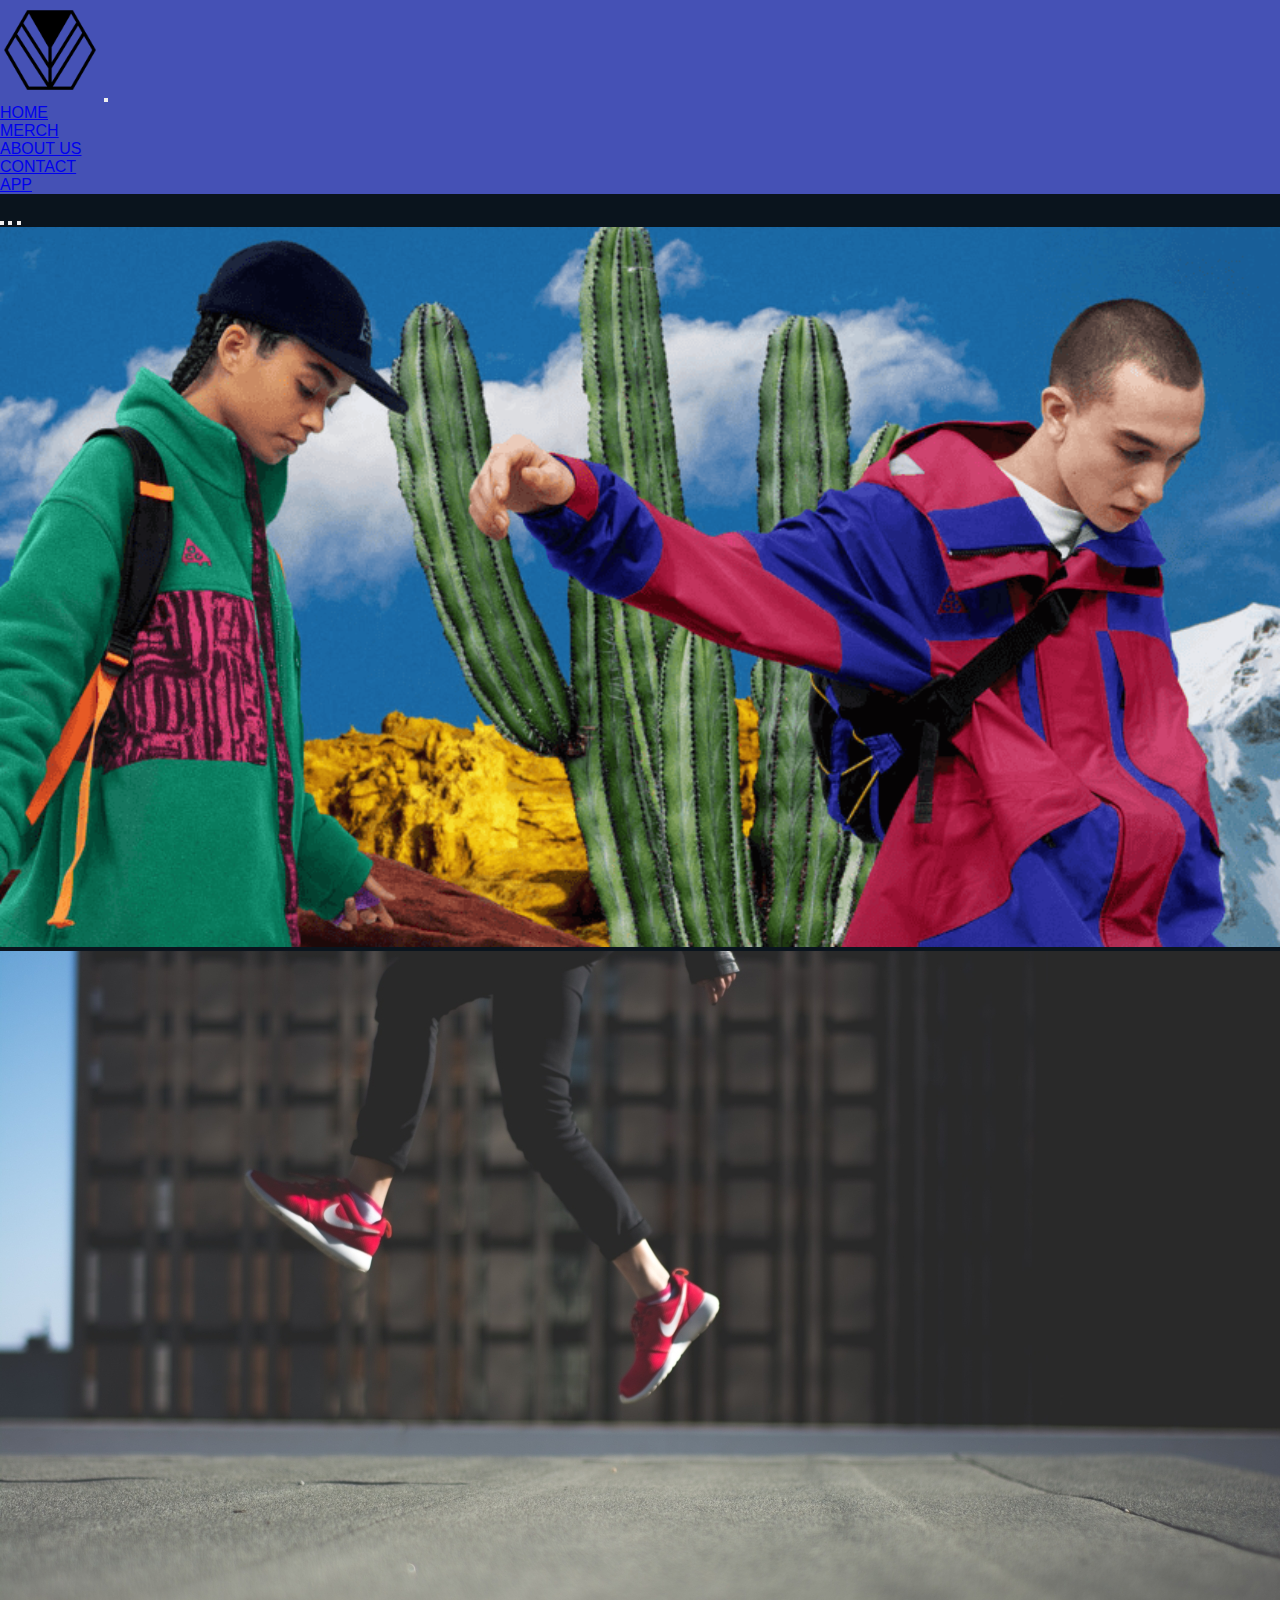
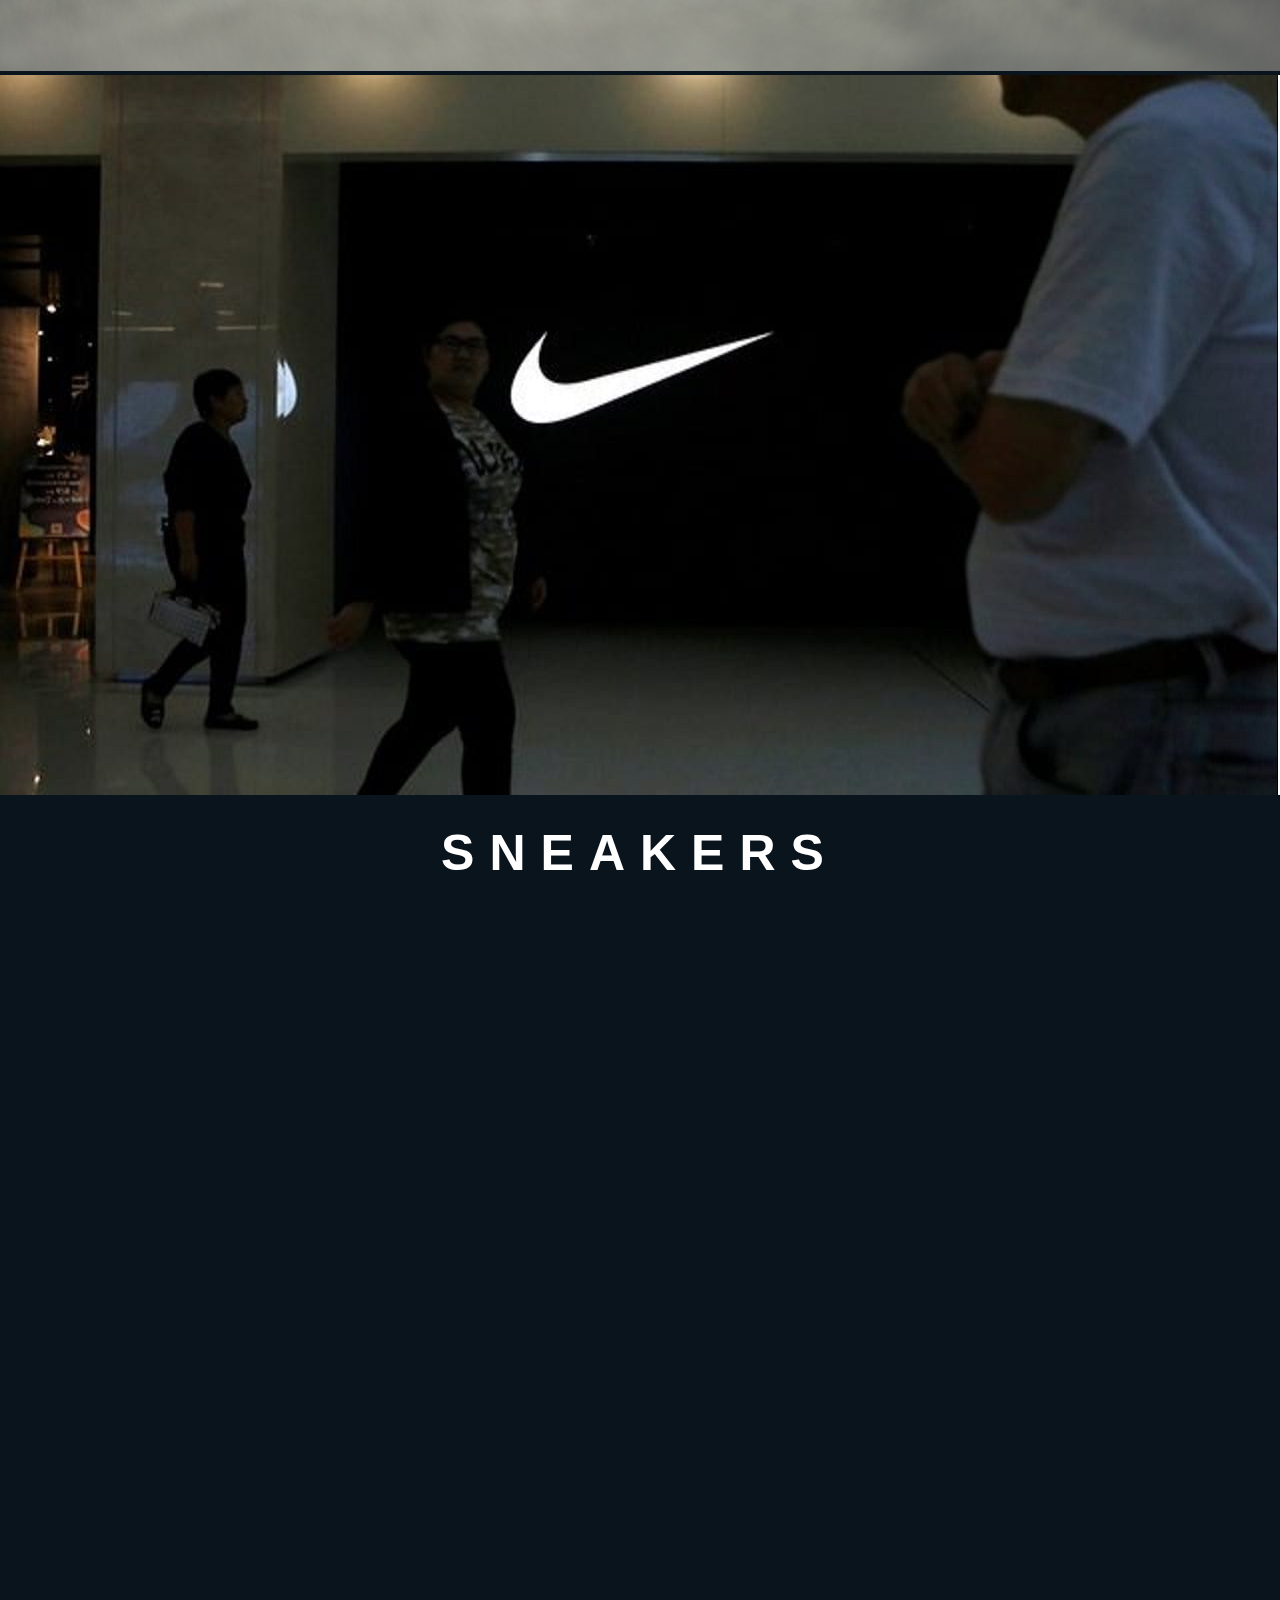
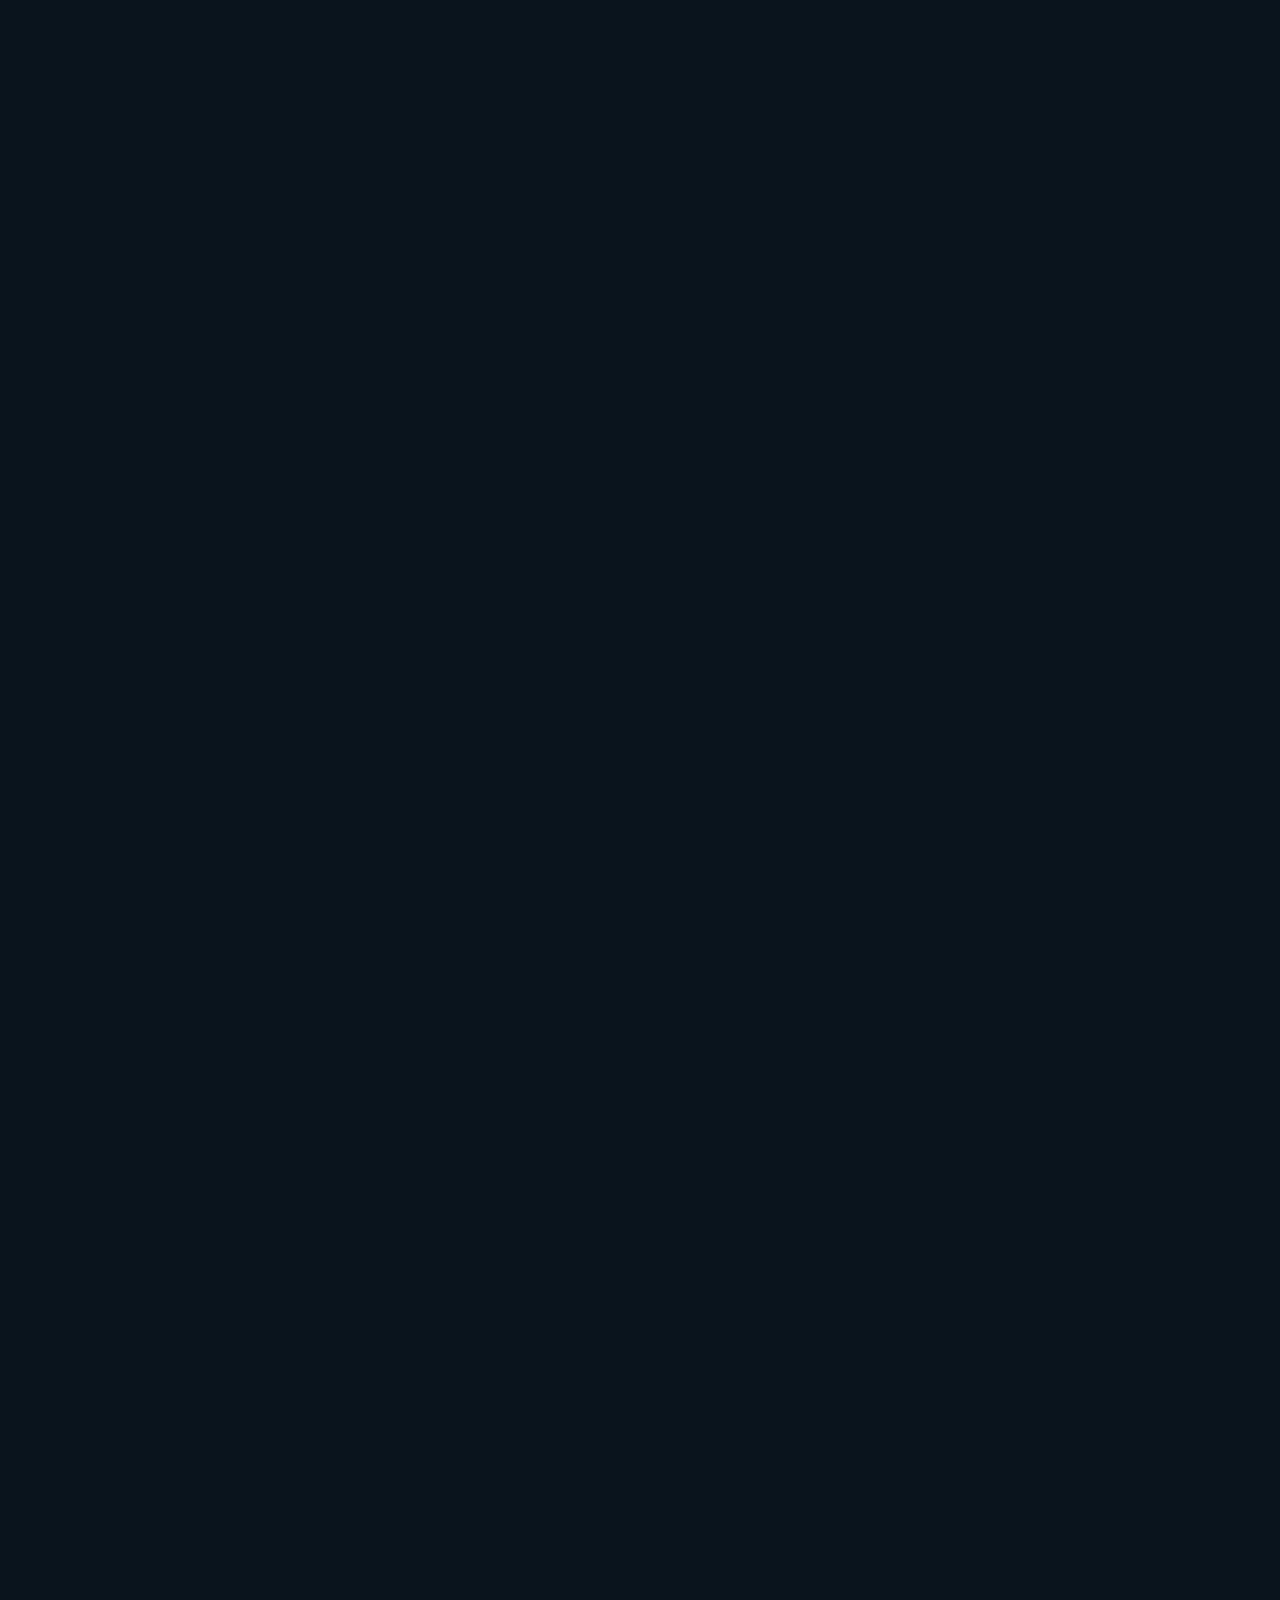
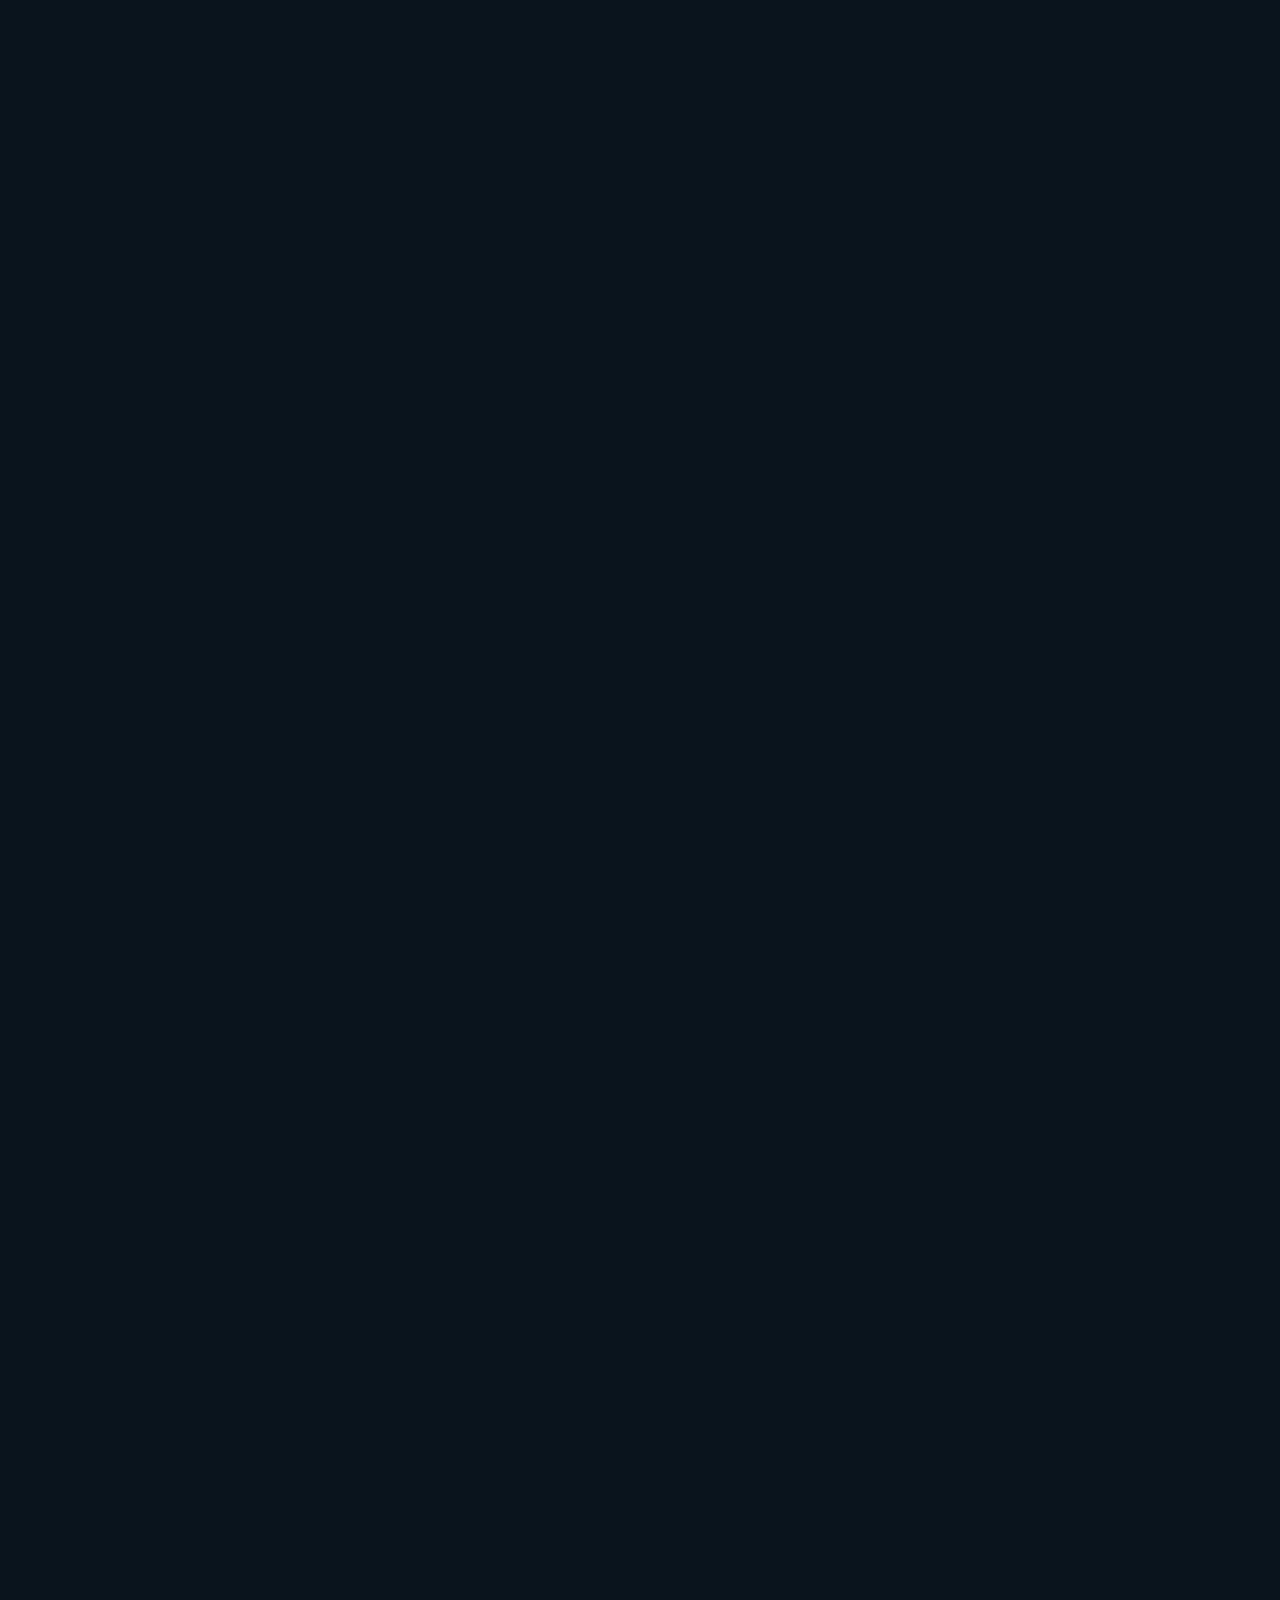
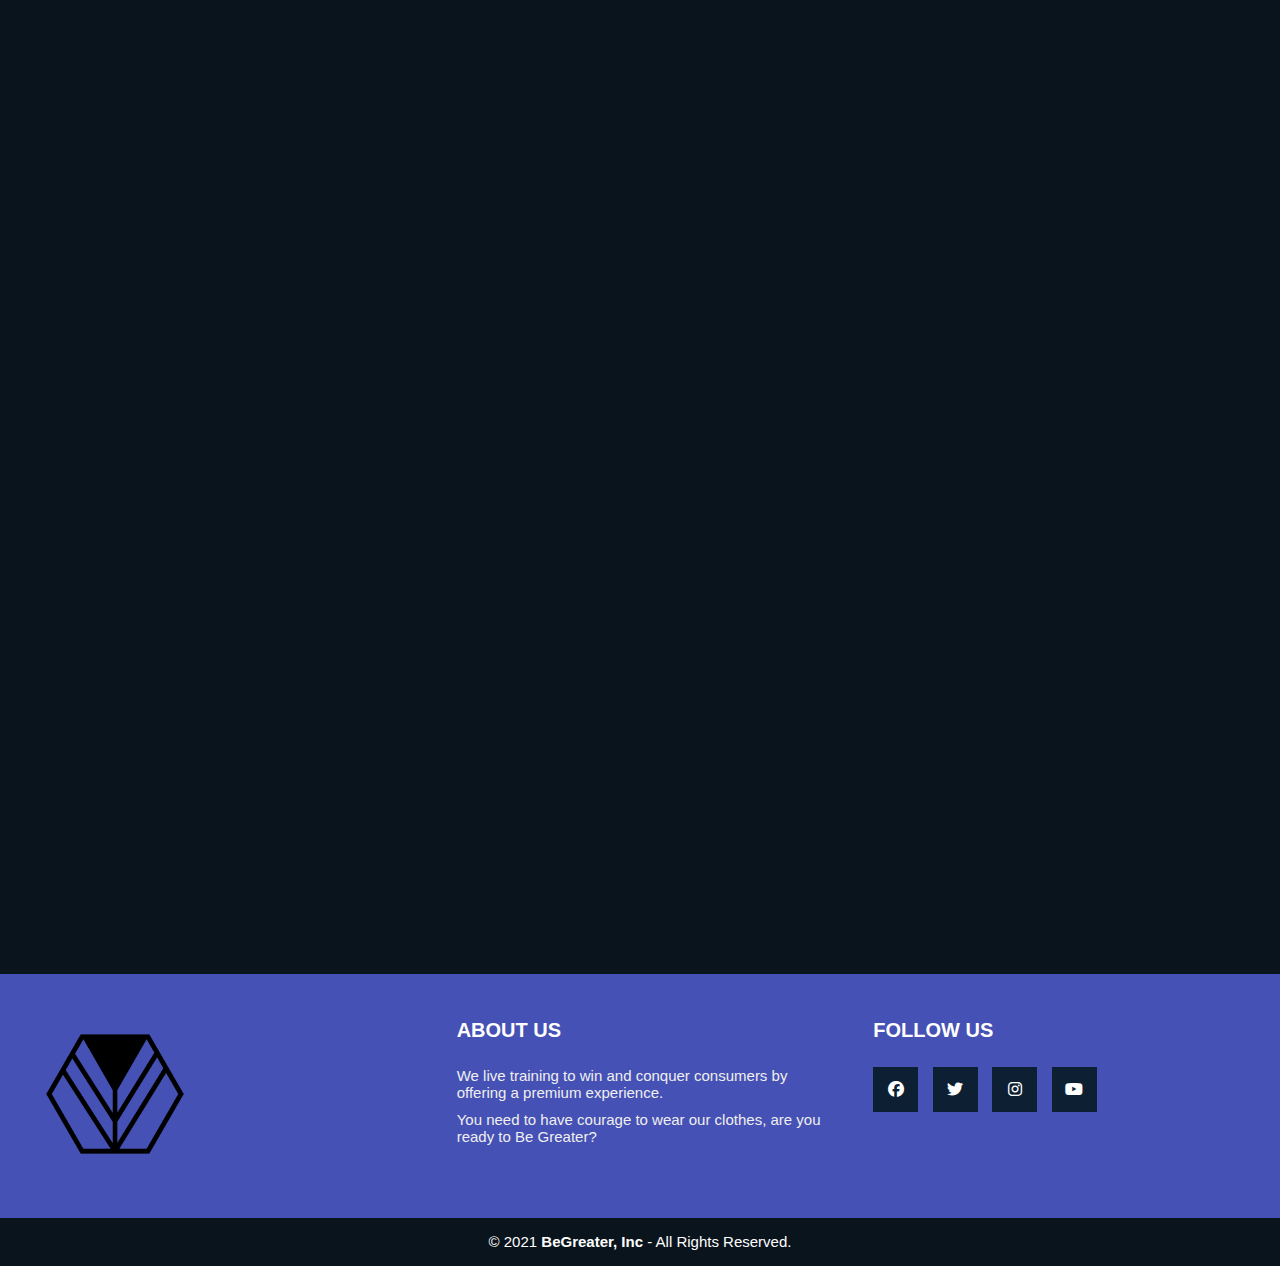
<file: index.html>
<!DOCTYPE html>
<html lang="en">

<head>
  <meta charset="UTF-8">
  <meta http-equiv="X-UA-Compatible" content="IE=edge">
  <meta name="viewport" content="width=device-width, initial-scale=1.0">
  <title>Be Greater | SNEAKERS SALE!</title>
  <link rel="stylesheet" href="./assets/css/style.css">
  <link rel="stylesheet" href="https://cdnjs.cloudflare.com/ajax/libs/font-awesome/6.2.1/css/all.min.css">
  <link href="https://cdn.jsdelivr.net/npm/bootstrap@5.2.3/dist/css/bootstrap.min.css" rel="stylesheet"
    integrity="sha384-rbsA2VBKQhggwzxH7pPCaAqO46MgnOM80zW1RWuH61DGLwZJEdK2Kadq2F9CUG65" crossorigin="anonymous">
  <link href="https://unpkg.com/aos@2.3.1/dist/aos.css" rel="stylesheet">


</head>

<body class="bodyIndex">
  <nav class="navbar navbar-expand-lg navbar-dark " style="background: #4551b5;">
    <div class="container-fluid">
      <a class="navbar-brand" href="#"></a>
      <img src="./assets/img/BeGreater.png" alt="logo" width="autopx" height="100">
      <button class="navbar-toggler" type="button" data-bs-toggle="collapse" data-bs-target="#navbarSupportedContent"
        aria-controls="navbarSupportedContent" aria-expanded="false" aria-label="Toggle navigation">
        <span class="navbar-toggler-icon"></span>
      </button>
      <div class="collapse navbar-collapse me-5 justify-content-end" id="navbarSupportedContent">
        <ul class="navbar-nav">
          <li class="nav-item">
            <a class="nav-link active" aria-current="page" href="index.html">HOME</a>
          </li>
          <li class="nav-item">
            <a class="nav-link" href="./pages/merch.html">MERCH</a>
          </li>
          <li class="nav-item">
            <a class="nav-link" href="./pages/aboutus.html"> ABOUT US</a>
          </li>
          <li class="nav-item">
            <a class="nav-link" href="./pages/contact.html">CONTACT</a>
          </li>
          <li class="nav-item">
            <a class="nav-link" href="./pages/app.html">APP</a>
          </li>
        </ul>
      </div>
    </div>
  </nav>
  <header>
    <div class="separacion">
    </div>
    <section data-aos="fade-up" class="container aos-init aos-animate">

      <section id="carouselExampleCaptions" class="carousel slide " data-bs-ride="carousel">
        <section class="carousel-indicators">
          <button type="button" data-bs-target="#carouselExampleCaptions" data-bs-slide-to="0" class=""
            aria-label="Slide 1">
          </button>
          <button type="button" data-bs-target="#carouselExampleCaptions" data-bs-slide-to="1" aria-label="Slide 2"
            class="active" aria-current="true">
          </button>
          <button type="button" data-bs-target="#carouselExampleCaptions" data-bs-slide-to="2" aria-label="Slide 3"
            class="">
          </button>
        </section>
        <section class="carousel-inner">
          <section class="carousel-item">
            <img src="./assets/img/nike1.png" class="d-block w-100 " alt="img0">
            <section class="carousel-caption d-none d-md-block">

            </section>
          </section>
          <section class="carousel-item active">
            <img src="./assets/img/nike2.jpg" class="d-block w-100" alt="img1">
            <section class="carousel-caption d-none d-md-block">

            </section>
          </section>
          <section class="carousel-item">
            <img src="./assets/img/nike3.jpg" class="d-block w-100" alt="img2">
            <section class="carousel-caption d-none d-md-block">
            </section>
          </section>

        </section>
      </section>
    </section>

    </section>
  </header>



  <main>

    <h1 class="sneakers">SNEAKERS</h1>



    <div class="container mt-5 mb-5">
      <div class="row ">
        
        <div class="col d-flex justify-content-center">
          <div data-aos="fade-right" id="tarjetasindex" class="card text-center text-bg-dark mb-3" style="width: 25rem;">
            <img src="./assets/img/Nike Air More Uptempo '96.jpg" class="card-img-top" alt="...">
            <div class="card-body">
              <h5 class="card-title">Nike Air More Uptempo '96</h5>
              <p class="card-text">Some quick example text to build on the card title and make up the bulk of the card's
                content.</p>
              <a href="#" class="btn btn-outline-light">BUY NOW</a>
            </div>
          </div>
        </div>

        <div class="col d-flex justify-content-center">
          <div data-aos="flip-up" id="tarjetasindex" class="card text-center text-bg-dark mb-3" style="width: 25rem;">
            <img src="./assets/img/Nike Dunk Hi Retro.jpg" class="card-img-top " alt="...">
            <div class="card-body align-items-center">
              <h5 class="card-title">Nike Dunk Hi Retro</h5>
              <p class="card-text">Some quick example text to build on the card title and make up the bulk of the card's
                content.</p>
              <a href="#" class="btn btn-outline-light ">BUY NOW</a>
            </div>
          </div>
        </div>
        <div class="col d-flex justify-content-center">
          <div data-aos="fade-left" id="tarjetasindex" class="card text-center text-bg-dark mb-3" style="width: 25rem;">
            <img src="./assets/img/Nike Air Force 1 High 07 Lv8.jpg" class="card-img-top" alt="...">
            <div class="card-body">
              <h5 class="card-title">Nike Air Force 1 High 07 Lv8</h5>
              <p class="card-text">Some quick example text to build on the card title and make up the bulk of the card's
                content.</p>
              <a href="#" class="btn btn-outline-light">BUY NOW</a>
            </div>
          </div>
        </div>

        <div class="card text-bg-dark " data-aos="zoom-out">
          <img src="./assets/img/puma.png " class="card-img" alt="...">
          <div class="card-img-overlay">
            <h5 class="card-title fs-1 fw-bold text-center">WELCOME, PUMA</h5>
            <p class="card-text fs-3 text-center text-danger"> Puma joins us to work together. Now you can get Puma clothes in our websites.</p>
          </div>
        </div>


  </main>


  <!-- FOOTER -->

  <footer class="pie-pagina">
    <div class="grupo-1">
      <div class="box">
        <figure class="logo">
          <a href="./index.html">
            <img src="./assets/img/BeGreater.png" alt="BeGreater">
          </a>
        </figure>
      </div>
      <div class="box">
        <h2>ABOUT US</h2>
        <p>
          We live training to win and conquer consumers by offering a premium experience.</p>
        <p>
          You need to have courage to wear our clothes, are you ready to Be Greater?</p>
      </div>
      <div class="box">
        <h2>FOLLOW US</h2>
        <div class="red-social">
          <a href="#" class="fa-brands fa-facebook"></a>
          <a href="#" class="fa-brands fa-twitter"></a>
          <a href="#" class="fa-brands fa-instagram"></a>
          <a href="#" class="fa-brands fa-youtube"></a>
        </div>
      </div>
    </div>
    <div class="grupo-2">
      <small>&copy; 2021 <b>BeGreater, Inc</b> - All Rights Reserved.</small>
    </div>
  </footer>
  <script src="https://cdn.jsdelivr.net/npm/bootstrap@5.2.3/dist/js/bootstrap.bundle.min.js"
    integrity="sha384-kenU1KFdBIe4zVF0s0G1M5b4hcpxyD9F7jL+jjXkk+Q2h455rYXK/7HAuoJl+0I4"
    crossorigin="anonymous"></script>
    <script src="https://unpkg.com/aos@2.3.1/dist/aos.js"></script>
    <script>
      AOS.init();
    </script>
</body>

</html>
</file>
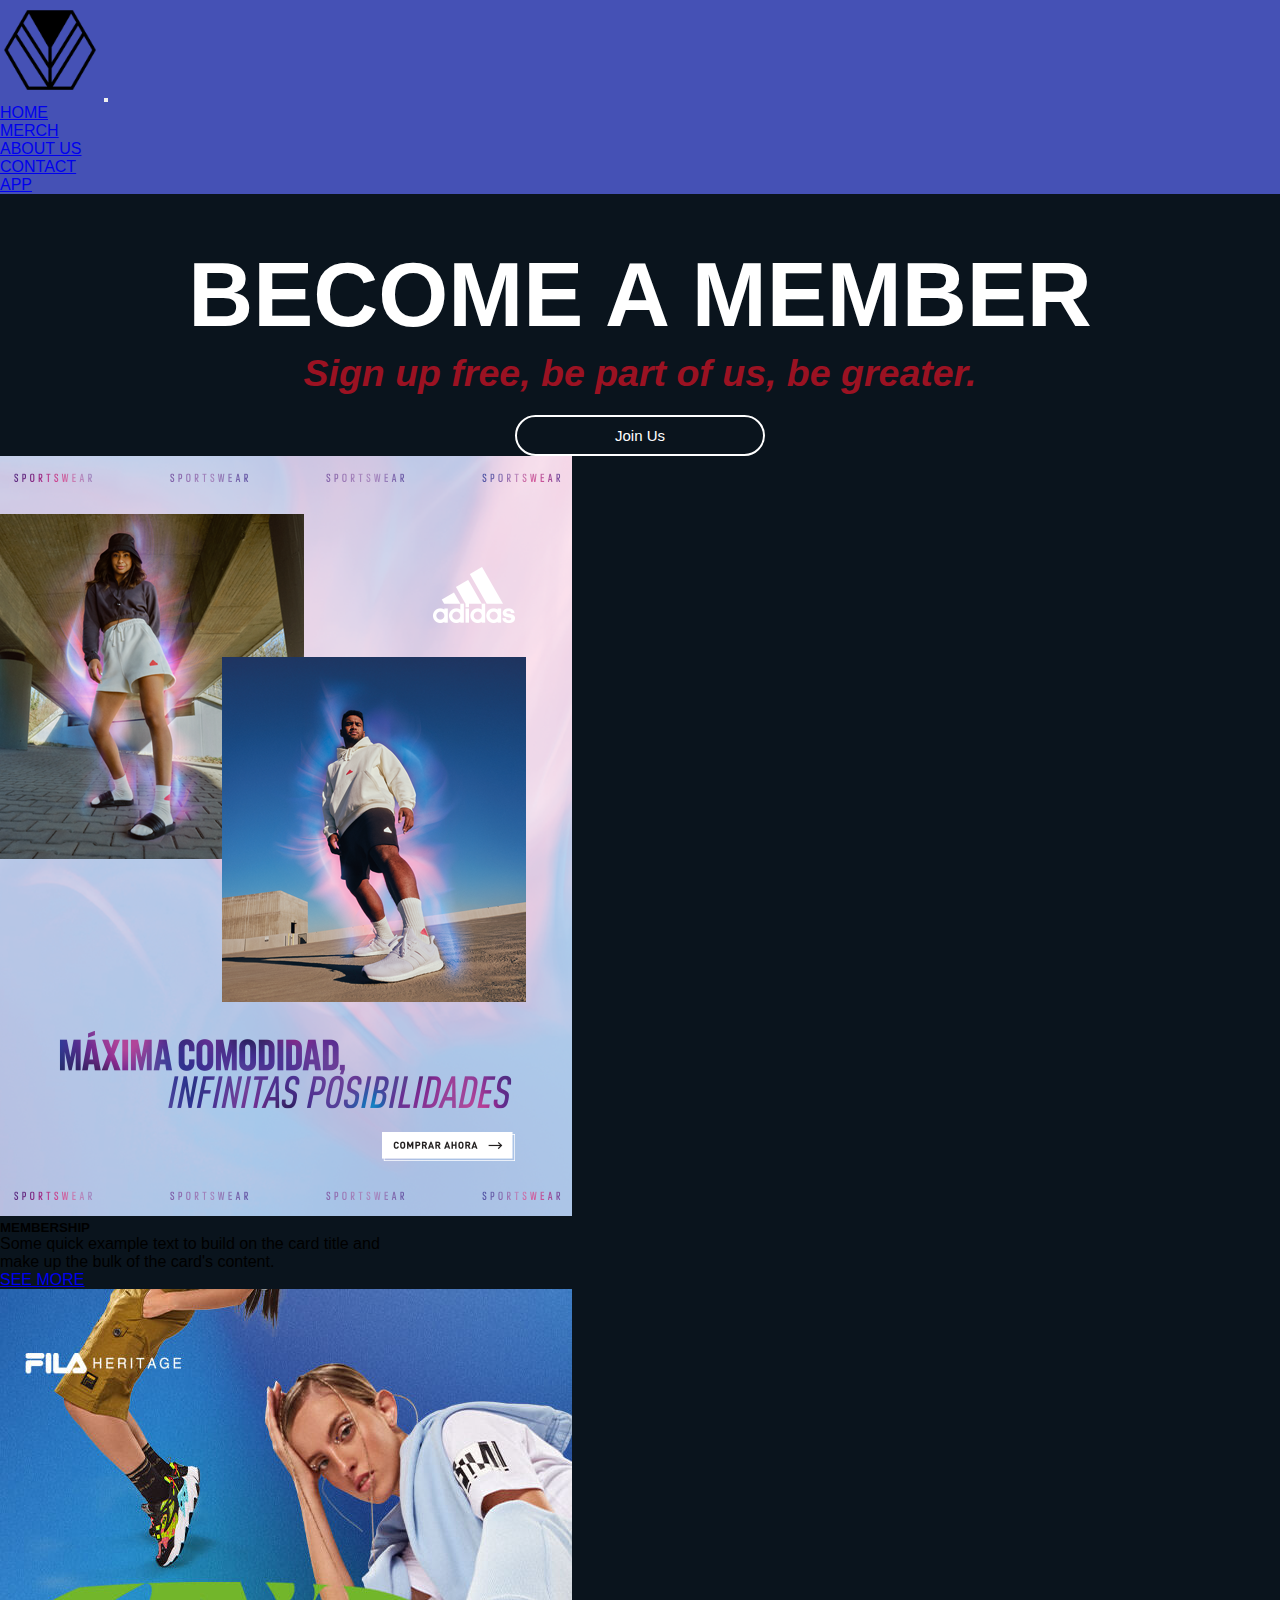
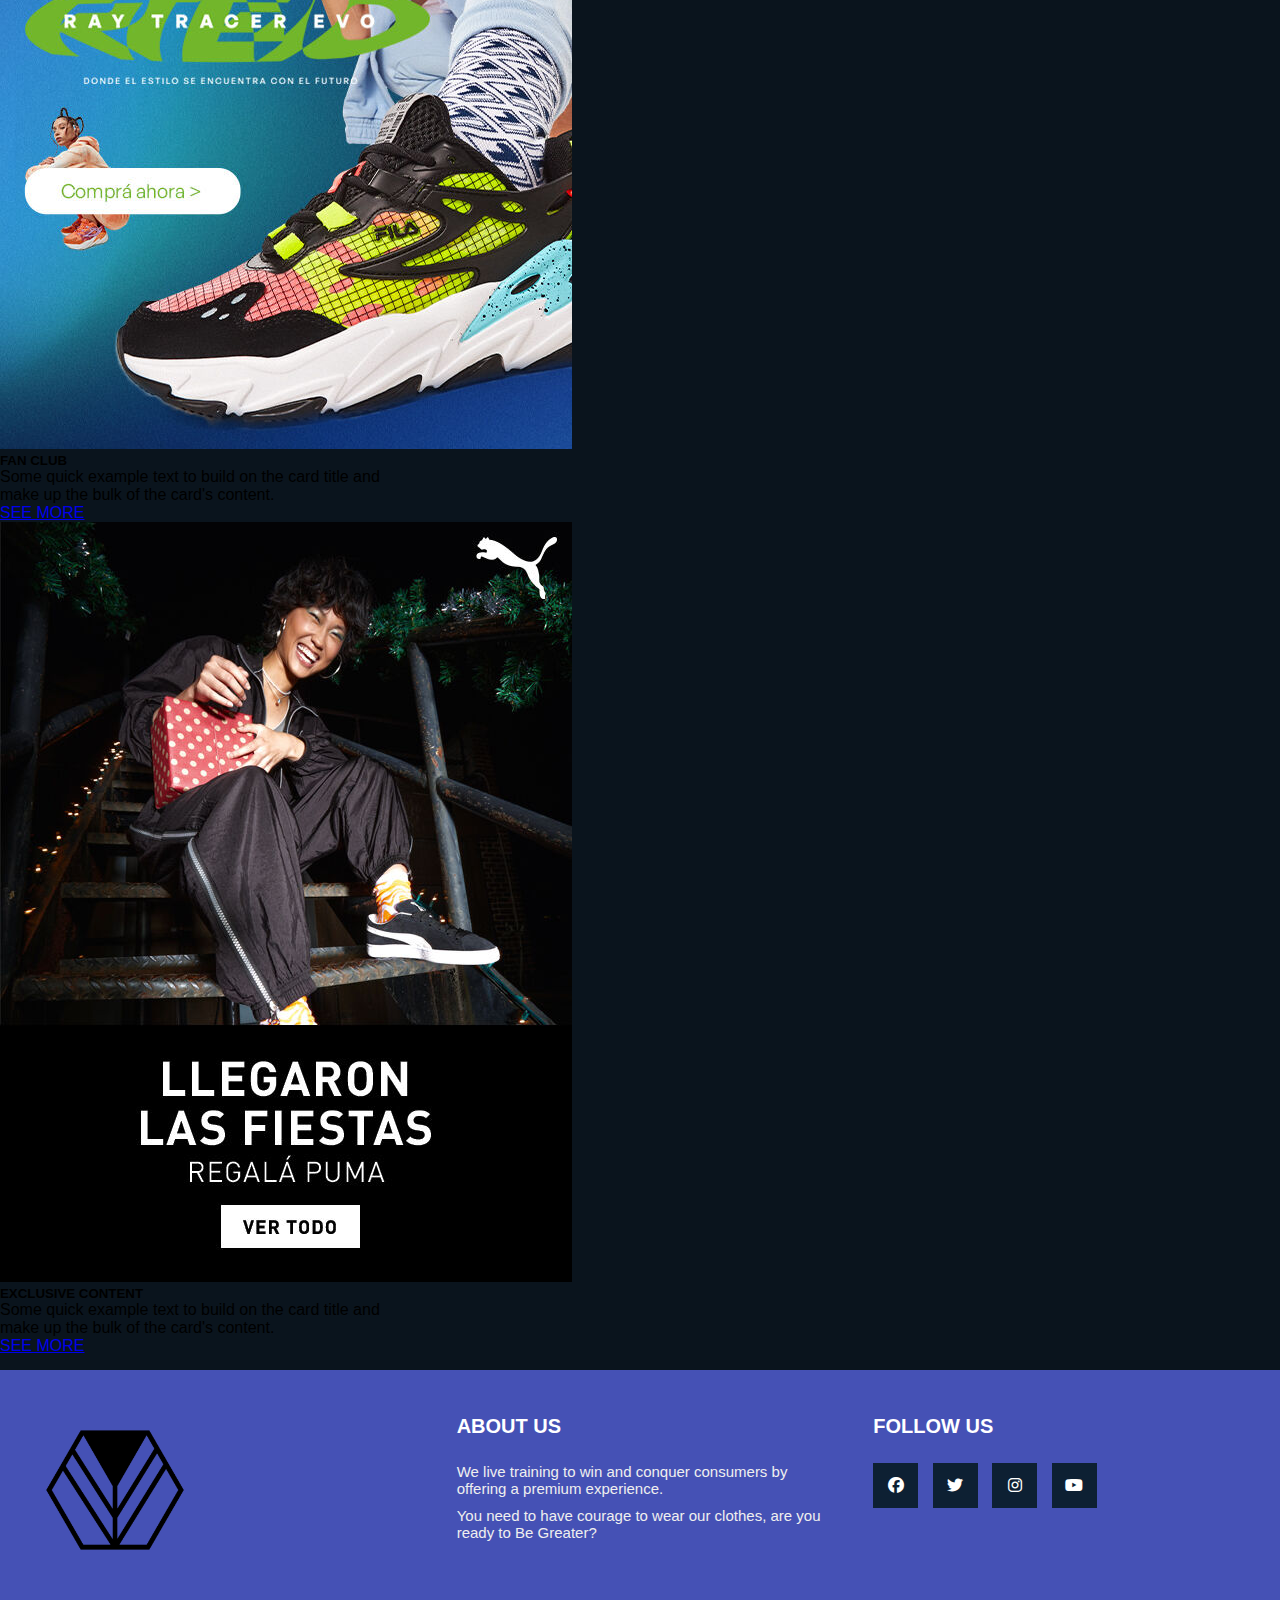
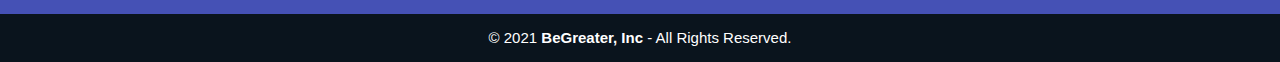
<file: pages/aboutus.html>
<!DOCTYPE html>
<html lang="en">

<head>
  <meta charset="UTF-8">
  <meta http-equiv="X-UA-Compatible" content="IE=edge">
  <meta name="viewport" content="width=device-width, initial-scale=1.0">
  <title>Be Greater | SNEAKERS SALE!</title>
  <link rel="stylesheet" href="../assets/css/style.css">
  <link rel="stylesheet" href="https://cdnjs.cloudflare.com/ajax/libs/font-awesome/6.2.1/css/all.min.css">
  <link href="https://cdn.jsdelivr.net/npm/bootstrap@5.2.3/dist/css/bootstrap.min.css" rel="stylesheet"
    integrity="sha384-rbsA2VBKQhggwzxH7pPCaAqO46MgnOM80zW1RWuH61DGLwZJEdK2Kadq2F9CUG65" crossorigin="anonymous">


</head>

<body class="bodyMerch">

  <!-- NAV -->

  <nav class="navbar navbar-expand-lg navbar-dark" style="background: #4551b5;">
    <div class="container-fluid">
      <a class="navbar-brand" href="#"></a>
      <img src="../assets/img/BeGreater.png" alt="logo" width="autopx" height="100">
      <button class="navbar-toggler" type="button" data-bs-toggle="collapse" data-bs-target="#navbarSupportedContent"
        aria-controls="navbarSupportedContent" aria-expanded="false" aria-label="Toggle navigation">
        <span class="navbar-toggler-icon"></span>
      </button>
      <div class="collapse navbar-collapse me-5 justify-content-end" id="navbarSupportedContent">
        <ul class="navbar-nav">
          <li class="nav-item">
            <a class="nav-link " aria-current="page" href="../index.html">HOME</a>
          </li>
          <li class="nav-item">
            <a class="nav-link" href="./merch.html">MERCH</a>
          </li>
          <li class="nav-item">
            <a class="nav-link active" href="./aboutus.html"> ABOUT US</a>
          </li>
          <li class="nav-item">
            <a class="nav-link" href="./contact.html">CONTACT</a>
          </li>
          <li class="nav-item">
            <a class="nav-link" href="./app.html">APP</a>
          </li>
        </ul>
      </div>
    </div>
  </nav>
  <header>

    <!-- TITULOS -->

    <div class="encabezadoAboutus">
      <h1 class="principal1">BECOME A MEMBER</h1>
      <h2 class="principal2">Sign up free, be part of us, be greater.</h2>
      <button class="principal3">Join Us </button>
    </div>
  </header>

  <main>

    <!-- TARJETAS -->

    <div class="container mt-5 mb-5">
      <div class="row ">
        <div class="col d-flex justify-content-center">
          <div data-aos="fade-right" id="tarjetasindex" class="card text-center text-bg-dark mb-3"
            style="width: 25rem;">
            <img src="../assets/img/adidassport.png" class="card-img-top" alt="...">
            <div class="card-body">
              <h5 class="card-title">MEMBERSHIP</h5>
              <p class="card-text">Some quick example text to build on the card title and make up the bulk of the card's
                content.</p>
              <a href="#" class="btn btn-outline-light">SEE MORE</a>
            </div>
          </div>
        </div>
        <div class="col d-flex justify-content-center">
          <div data-aos="flip-up" id="tarjetasindex" class="card text-center text-bg-dark mb-3" style="width: 25rem;">
            <img src="../assets/img/fila.jpg" class="card-img-top " alt="...">
            <div class="card-body align-items-center">
              <h5 class="card-title"> FAN CLUB</h5>
              <p class="card-text">Some quick example text to build on the card title and make up the bulk of the card's
                content.</p>
              <a href="#" class="btn btn-outline-light ">SEE MORE</a>
            </div>
          </div>
        </div>
        <div class="col d-flex justify-content-center">
          <div data-aos="fade-left" id="tarjetasindex" class="card text-center text-bg-dark mb-3" style="width: 25rem;">
            <img src="../assets/img/pumafiestas.jpg" class="card-img-top" alt="...">
            <div class="card-body">
              <h5 class="card-title">EXCLUSIVE CONTENT</h5>
              <p class="card-text">Some quick example text to build on the card title and make up the bulk of the card's
                content.</p>
              <a href="#" class="btn btn-outline-light">SEE MORE</a>
            </div>
          </div>
        </div>
  </main>
  <div class="separacion">
  </div>


<!-- FOOTER -->

  <footer class="pie-pagina">
    <div class="grupo-1">
      <div class="box">
        <figure class="logo">
          <a href="#">
            <img src="../assets/img/BeGreater.png" alt="BeGreater">
          </a>
        </figure>
      </div>
      <div class="box">
        <h2>ABOUT US</h2>
        <p>
          We live training to win and conquer consumers by offering a premium experience.</p>
        <p>
          You need to have courage to wear our clothes, are you ready to Be Greater?</p>
      </div>
      <div class="box">
        <h2>FOLLOW US</h2>
        <div class="red-social">
          <a href="#" class="fa-brands fa-facebook"></a>
          <a href="#" class="fa-brands fa-twitter"></a>
          <a href="#" class="fa-brands fa-instagram"></a>
          <a href="#" class="fa-brands fa-youtube"></a>
        </div>
      </div>
    </div>
    <div class="grupo-2">
      <small>&copy; 2021 <b>BeGreater, Inc</b> - All Rights Reserved.</small>
    </div>
  </footer>
</body>
<script src="https://cdn.jsdelivr.net/npm/bootstrap@5.2.3/dist/js/bootstrap.bundle.min.js"
  integrity="sha384-kenU1KFdBIe4zVF0s0G1M5b4hcpxyD9F7jL+jjXkk+Q2h455rYXK/7HAuoJl+0I4" crossorigin="anonymous"></script>

</html>
</file>
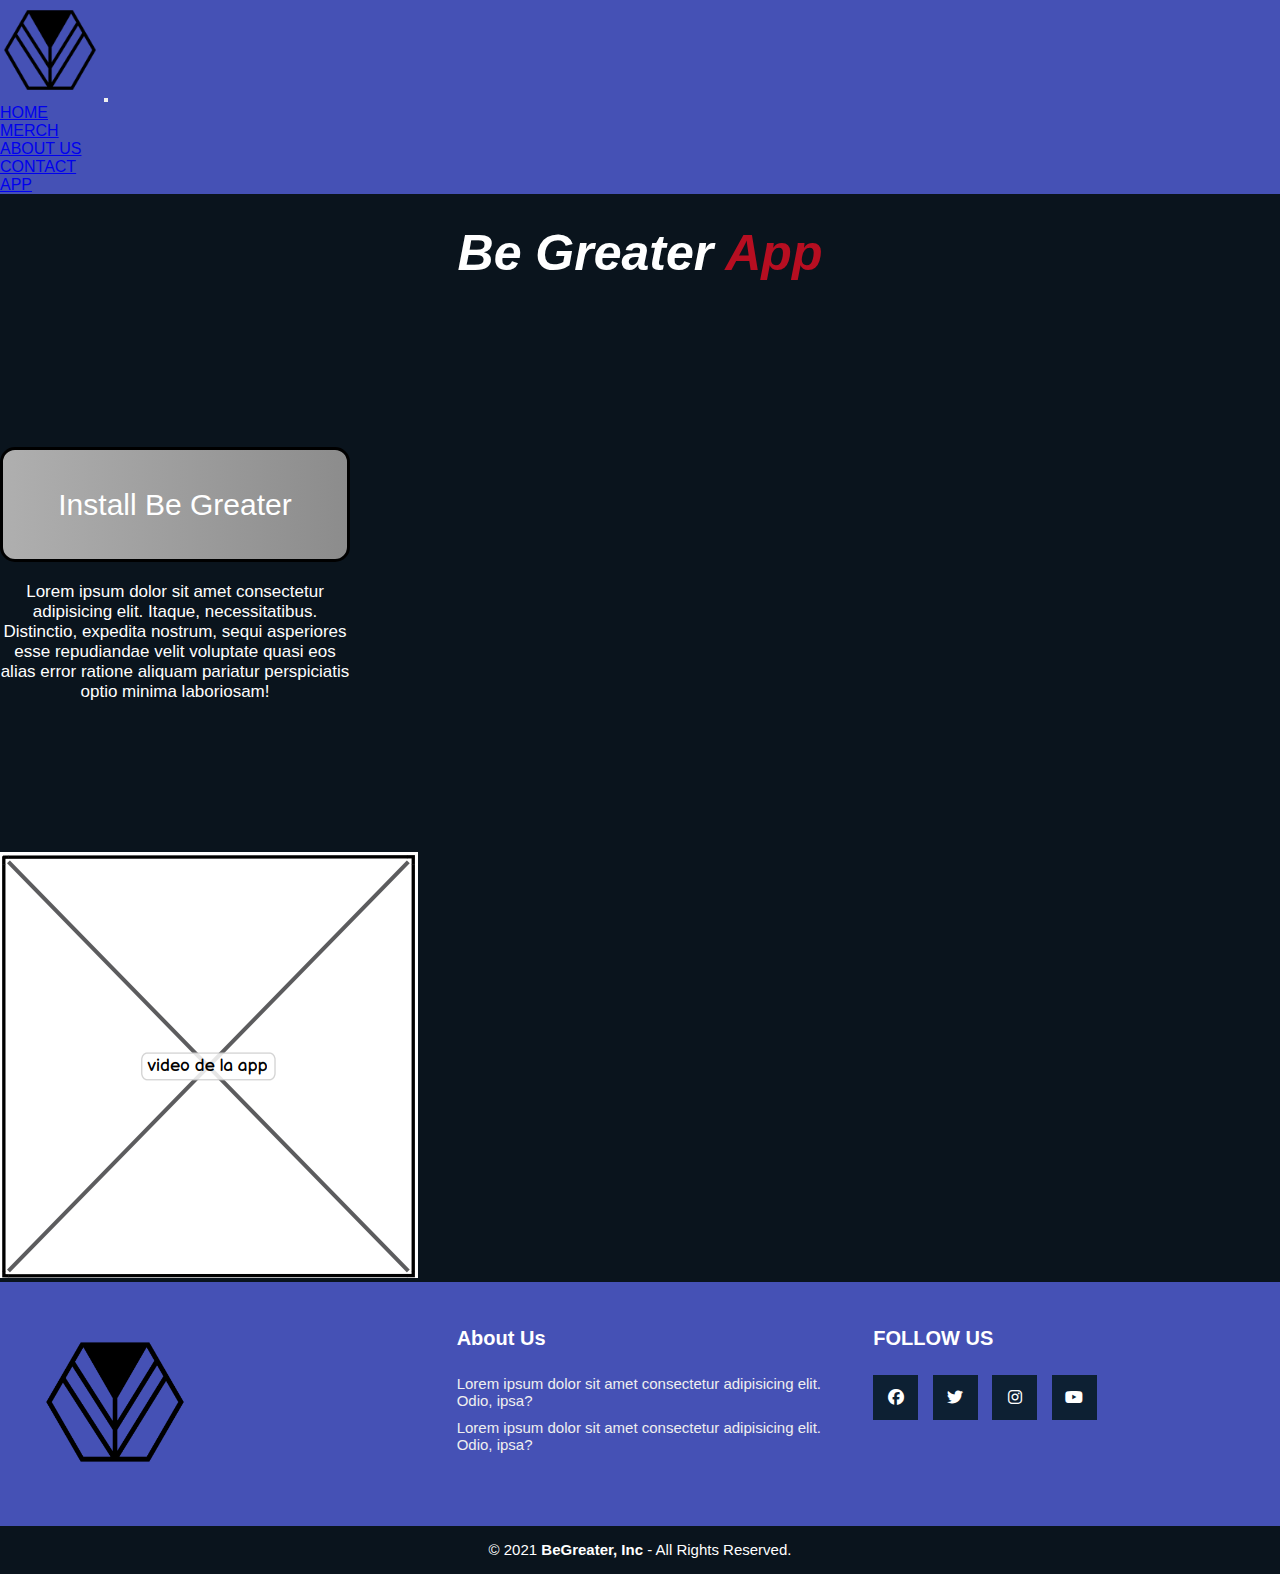
<file: pages/app.html>
<!DOCTYPE html>
<html lang="en">

<head>
    <meta charset="UTF-8">
    <meta http-equiv="X-UA-Compatible" content="IE=edge">
    <meta name="viewport" content="width=device-width, initial-scale=1.0">
    <title>Be Greater | SNEAKERS SALE!</title>
    <link rel="stylesheet" href="../assets/css/style.css">
    <link rel="stylesheet" href="https://cdnjs.cloudflare.com/ajax/libs/font-awesome/6.2.1/css/all.min.css">
    <link href="https://cdn.jsdelivr.net/npm/bootstrap@5.2.3/dist/css/bootstrap.min.css" rel="stylesheet"
        integrity="sha384-rbsA2VBKQhggwzxH7pPCaAqO46MgnOM80zW1RWuH61DGLwZJEdK2Kadq2F9CUG65" crossorigin="anonymous">


</head>

<body class="bodyApp">
    <nav class="navbar navbar-expand-lg navbar-dark" style="background: #4551b5;">
        <div class="container-fluid">
            <a class="navbar-brand" href="#"></a>
            <img src="../assets/img/BeGreater.png" alt="logo" width="autopx" height="100">
            <button class="navbar-toggler" type="button" data-bs-toggle="collapse"
                data-bs-target="#navbarSupportedContent" aria-controls="navbarSupportedContent" aria-expanded="false"
                aria-label="Toggle navigation">
                <span class="navbar-toggler-icon"></span>
            </button>
            <div class="collapse navbar-collapse" id="navbarSupportedContent">
                <ul class="navbar-nav me-auto mb-2 mb-lg-0">
                    <li class="nav-item">
                        <a class="nav-link active" aria-current="page" href="../index.html">HOME</a>
                    </li>
                    <li class="nav-item">
                        <a class="nav-link" href="./merch.html">MERCH</a>
                    </li>
                    <li class="nav-item">
                        <a class="nav-link" href="./aboutus.html"> ABOUT US</a>
                    </li>
                    <li class="nav-item">
                        <a class="nav-link" href="./contact.html">CONTACT</a>
                    </li>
                    <li class="nav-item">
                        <a class="nav-link" href="./app.html">APP</a>
                    </li>
                </ul>
            </div>
        </div>
    </nav>
    <header>
        <h1 class="tituloApp">Be Greater <span class="AppUs"> App</span></h1>
    </header>
    <main>
        <div class="mainApp">
            <div class="botonyparrafo">
                <input class="installbtn" type="button" value="Install Be Greater">
                <p class="parrafoInstall"> Lorem ipsum dolor sit amet consectetur adipisicing elit. Itaque,
                    necessitatibus. Distinctio, expedita nostrum, sequi asperiores esse repudiandae velit voluptate
                    quasi eos alias error ratione aliquam pariatur perspiciatis optio minima laboriosam!</p>
            </div>
            <img class="videoapp" src="/assets/img/videoapp.png" alt="">
        </div>

    </main>
    <aside>

    </aside>
    <footer class="pie-pagina">
        <div class="grupo-1">
            <div class="box">
                <figure class="logo">
                    <a href="#">
                        <img src="../assets/img/BeGreater.png" alt="BeGreater">
                    </a>
                </figure>
            </div>
            <div class="box">
                <h2>About Us</h2>
                <p>Lorem ipsum dolor sit amet consectetur adipisicing elit. Odio, ipsa?</p>
                <p>Lorem ipsum dolor sit amet consectetur adipisicing elit. Odio, ipsa?</p>
            </div>
            <div class="box">
                <h2>FOLLOW US</h2>
                <div class="red-social">
                    <a href="#" class="fa-brands fa-facebook"></a>
                    <a href="#" class="fa-brands fa-twitter"></a>
                    <a href="#" class="fa-brands fa-instagram"></a>
                    <a href="#" class="fa-brands fa-youtube"></a>
                </div>
            </div>
        </div>
        <div class="grupo-2">
            <small>&copy; 2021 <b>BeGreater, Inc</b> - All Rights Reserved.</small>
        </div>
    </footer>
    <script src="https://cdn.jsdelivr.net/npm/bootstrap@5.2.3/dist/js/bootstrap.bundle.min.js"
    integrity="sha384-kenU1KFdBIe4zVF0s0G1M5b4hcpxyD9F7jL+jjXkk+Q2h455rYXK/7HAuoJl+0I4"
    crossorigin="anonymous"></script>
</body>

</html>
</file>
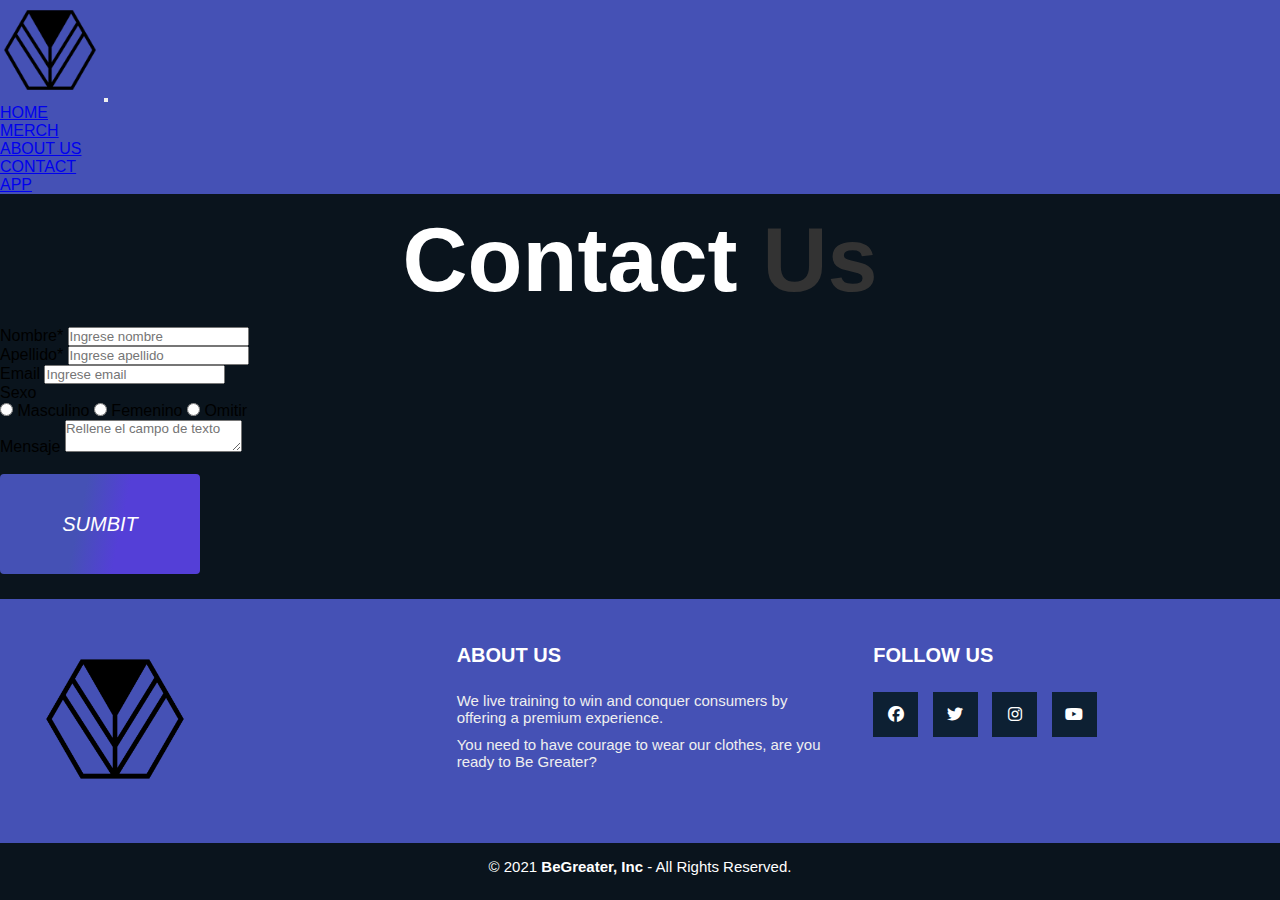
<file: pages/contact.html>
<!DOCTYPE html>
<html lang="en">

<head>
    <meta charset="UTF-8">
    <meta http-equiv="X-UA-Compatible" content="IE=edge">
    <meta name="viewport" content="width=device-width, initial-scale=1.0">
    <title>Be Greater | SNEAKERS SALE!</title>
    <link rel="stylesheet" href="../assets/css/style.css">
    <link rel="stylesheet" href="https://cdnjs.cloudflare.com/ajax/libs/font-awesome/6.2.1/css/all.min.css">
    <link href="https://cdn.jsdelivr.net/npm/bootstrap@5.2.3/dist/css/bootstrap.min.css" rel="stylesheet"
        integrity="sha384-rbsA2VBKQhggwzxH7pPCaAqO46MgnOM80zW1RWuH61DGLwZJEdK2Kadq2F9CUG65" crossorigin="anonymous">
    <link rel="icon" href="../assets/img/BeGreater.png">


</head>

<body class="bodyMerch">

    <!-- NAV -->

    <nav class="navbar navbar-expand-lg navbar-dark" style="background: #4551b5;">
        <div class="container-fluid">
            <a class="navbar-brand" href="#"></a>
            <img src="../assets/img/BeGreater.png" alt="logo" width="autopx" height="100">
            <button class="navbar-toggler" type="button" data-bs-toggle="collapse"
                data-bs-target="#navbarSupportedContent" aria-controls="navbarSupportedContent" aria-expanded="false"
                aria-label="Toggle navigation">
                <span class="navbar-toggler-icon"></span>
            </button>
            <div class="collapse navbar-collapse me-5 justify-content-end" id="navbarSupportedContent">
                <ul class="navbar-nav">
                    <li class="nav-item">
                        <a class="nav-link " aria-current="page" href="../index.html">HOME</a>
                    </li>
                    <li class="nav-item">
                        <a class="nav-link" href="./merch.html">MERCH</a>
                    </li>
                    <li class="nav-item">
                        <a class="nav-link" href="./aboutus.html"> ABOUT US</a>
                    </li>
                    <li class="nav-item">
                        <a class="nav-link active" href="./contact.html">CONTACT</a>
                    </li>
                    <li class="nav-item">
                        <a class="nav-link" href="./app.html">APP</a>
                    </li>
                </ul>
            </div>
        </div>
    </nav>

    <header class="headerContact">
        <h1 class="contactTitulo">Contact <span class="spanus"> Us</span></h1>

    </header>

    <main>
        <section class="d-flex justify-content-center">
            <div class="card col-sm-6 p-3 bg-transparent text-light">
                <div class="mb-2">
                    <form action="">
                        <div class="mb-2">
                            <label for="nombre">Nombre*</label>
                            <input type="text" class="form-control" name="nombre" id="nombre"
                                placeholder="Ingrese nombre" required>
                        </div>
                        <div class="mb-2">
                            <label for="apellido">Apellido*</label>
                            <input type="text" class="form-control" name="apellido" id="apellido"
                                placeholder="Ingrese apellido" req>
                        </div>
                        <div class="mb-2">
                            <label for="email">Email</label>
                            <input type="email" class="form-control" name="email" id="email"
                                placeholder="Ingrese email">
                        </div>
                        <div class="mb-2">
                            <div>
                            <label for="sexo">Sexo</label>
                        </div>
                            <input type="radio" name="sexo" id="sexo" value="masculino"> Masculino
                            <input type="radio" name="sexo" id="sexo" value="femenino"> Femenino
                            <input type="radio" name="sexo" id="sexo" value="omitir"> Omitir
                        </div>
                        <div class="mb-2">
                            <label for="mensaje"> Mensaje</label>
                            <textarea name="mensaje" id="mensaje" placeholder="Rellene el campo de texto" class="form-control"></textarea>
                        </div>
                        <div class="d-flex justify-content-center">
                            <button type="button" class="btnForm w-100">SUMBIT</button>
                        </div>
                    </form>
                </div>
            </div>
        </section>



        <div class="separacion"></div>

    </main>
    <footer class="pie-pagina">
        <div class="grupo-1">
            <div class="box">
                <figure class="logo">
                    <a href="#">
                        <img src="../assets/img/BeGreater.png" alt="BeGreater">
                    </a>
                </figure>
            </div>
            <div class="box">
                <h2>ABOUT US</h2>
                <p>
                    We live training to win and conquer consumers by offering a premium experience.</p>
                <p>
                    You need to have courage to wear our clothes, are you ready to Be Greater?</p>
            </div>
            <div class="box">
                <h2>FOLLOW US</h2>
                <div class="red-social">
                    <a href="#" class="fa-brands fa-facebook"></a>
                    <a href="#" class="fa-brands fa-twitter"></a>
                    <a href="#" class="fa-brands fa-instagram"></a>
                    <a href="#" class="fa-brands fa-youtube"></a>
                </div>
            </div>
        </div>
        <div class="grupo-2">
            <small>&copy; 2021 <b>BeGreater, Inc</b> - All Rights Reserved.</small>
        </div>
    </footer>
    <script src="https://cdn.jsdelivr.net/npm/bootstrap@5.2.3/dist/js/bootstrap.bundle.min.js"
        integrity="sha384-kenU1KFdBIe4zVF0s0G1M5b4hcpxyD9F7jL+jjXkk+Q2h455rYXK/7HAuoJl+0I4"
        crossorigin="anonymous"></script>
</body>

</html>
</file>
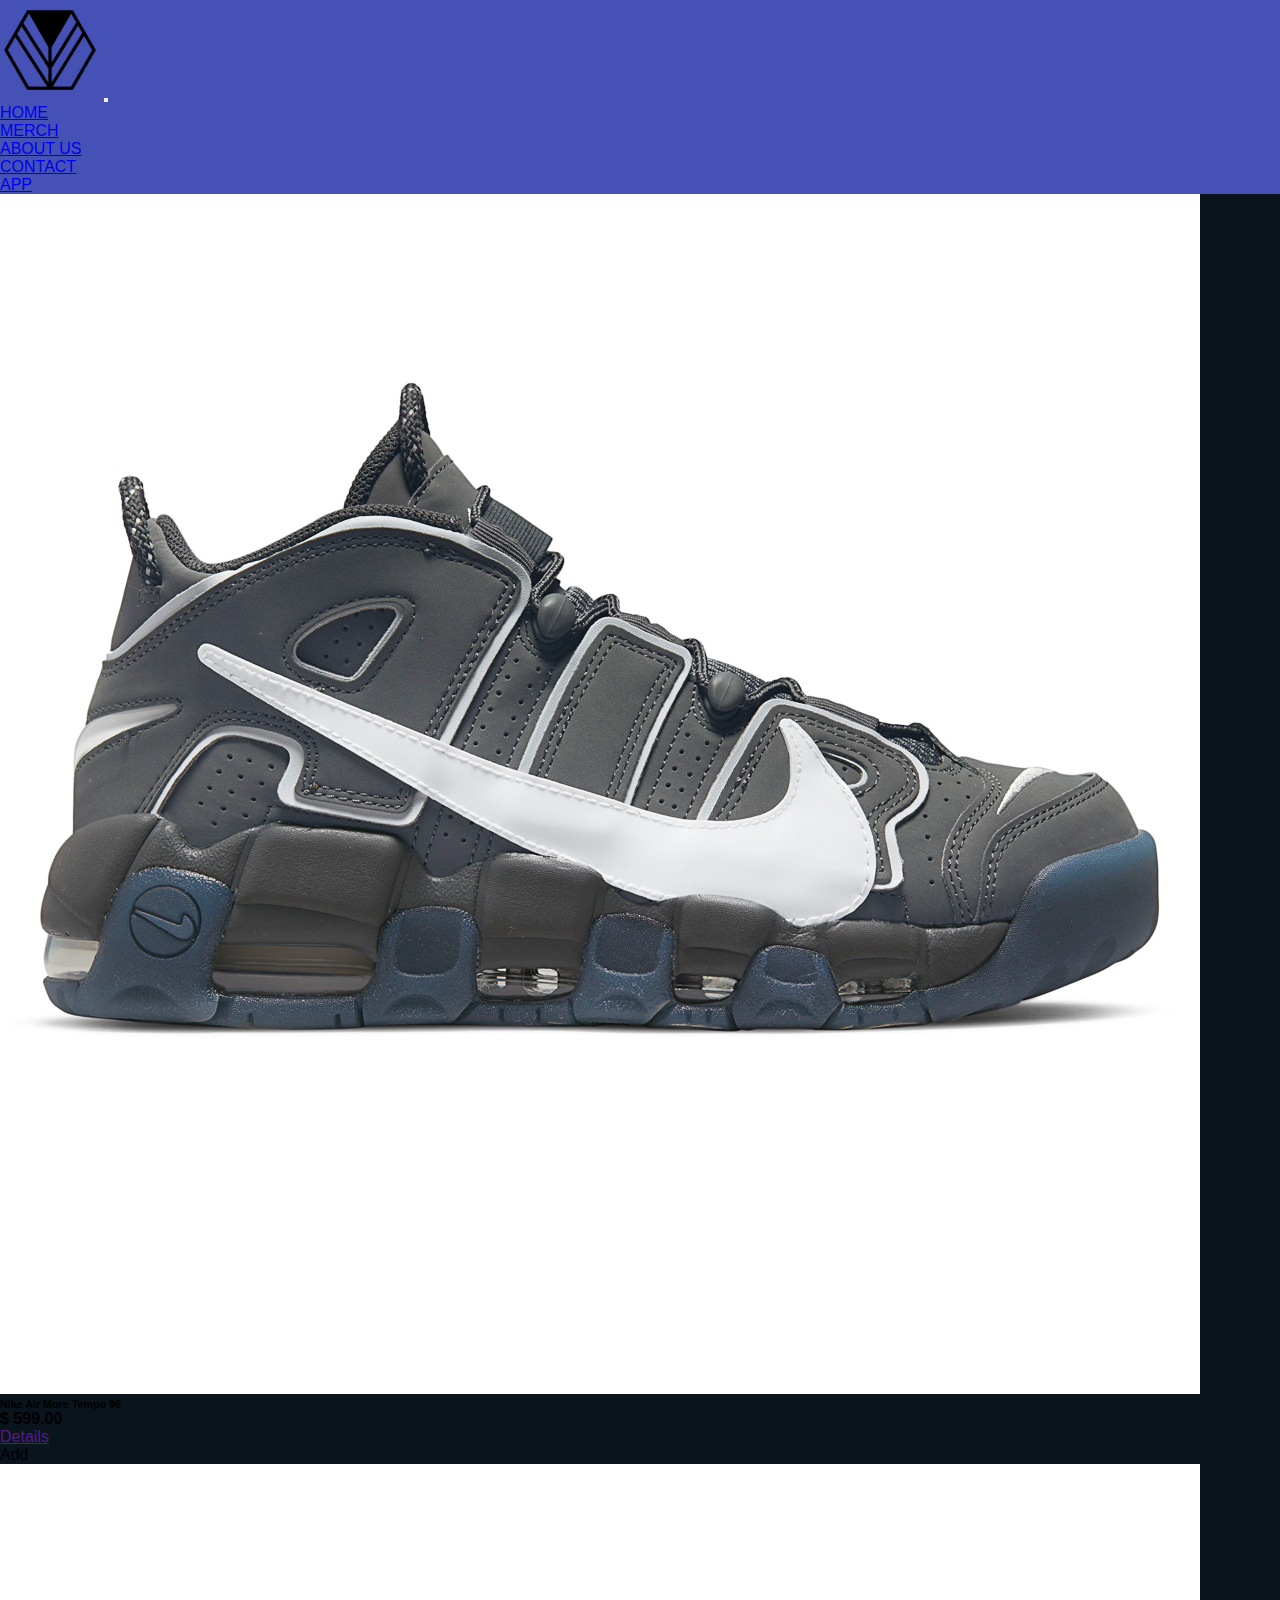
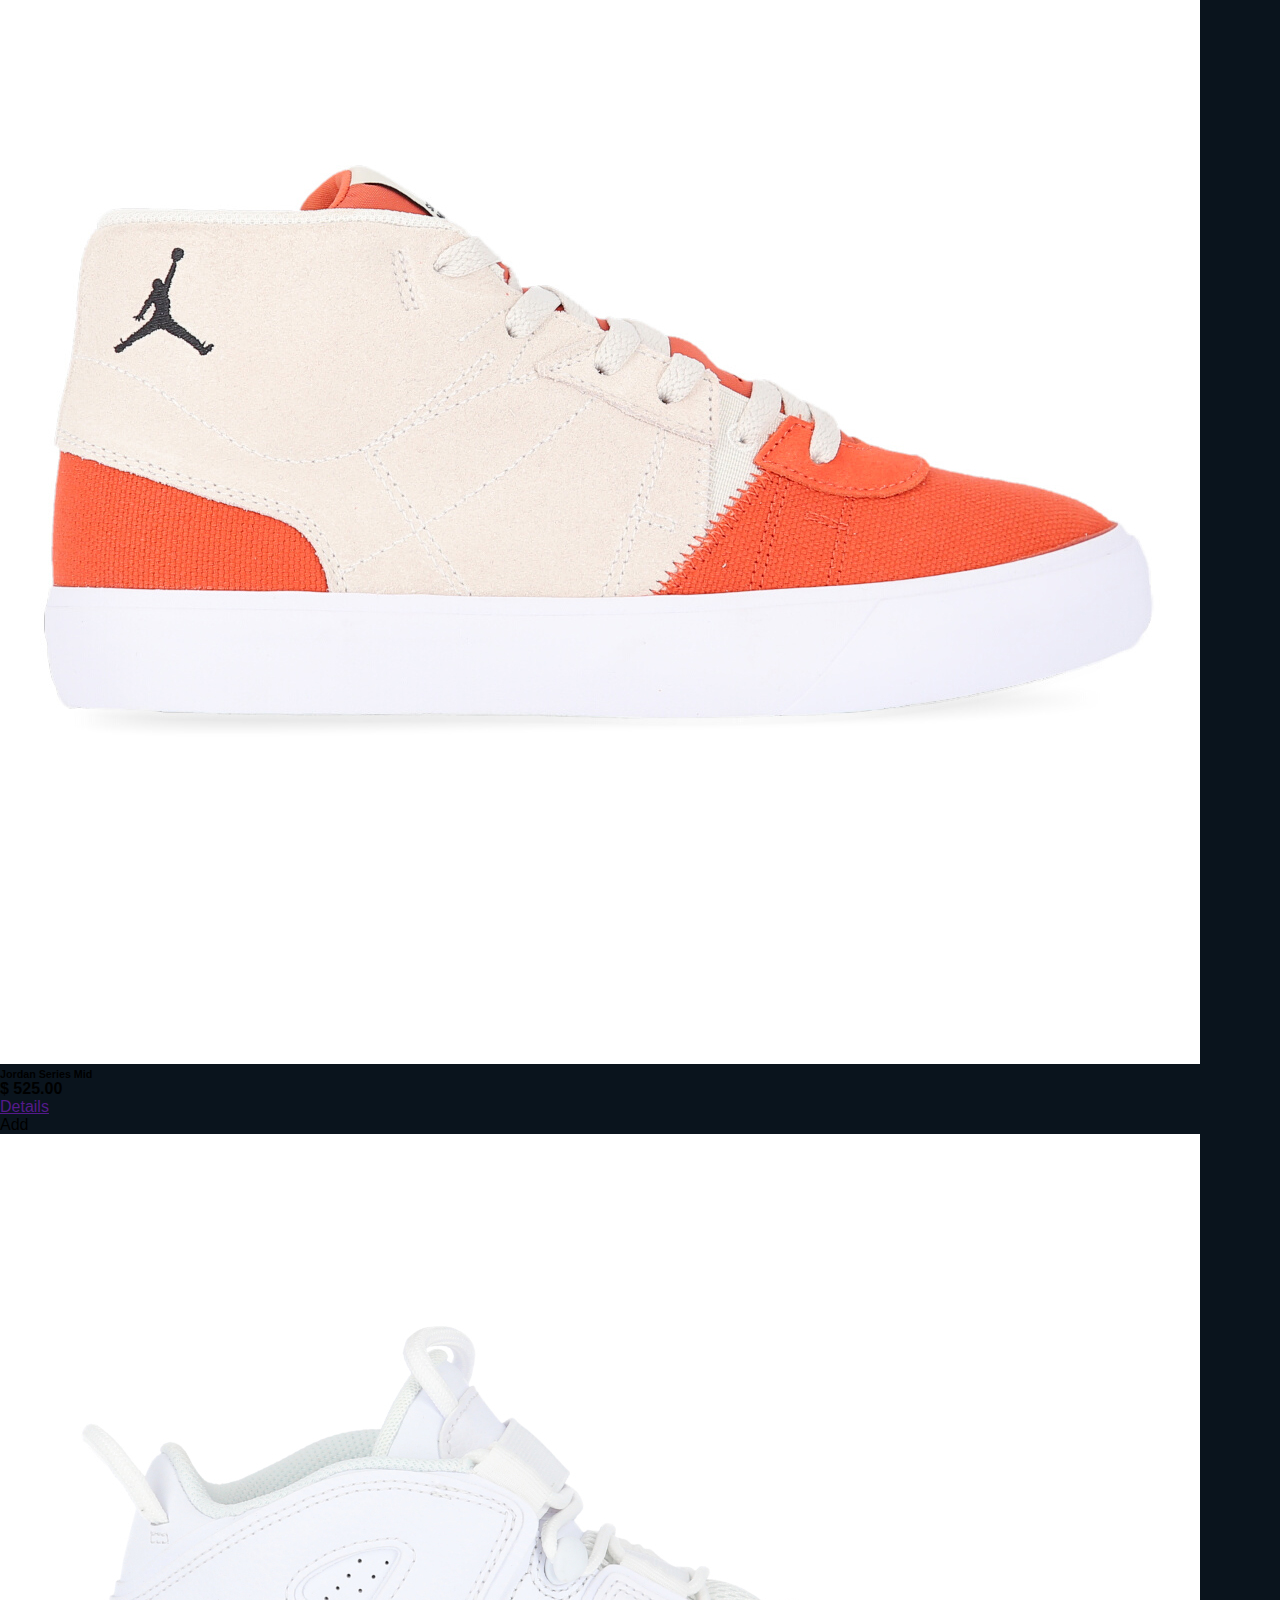
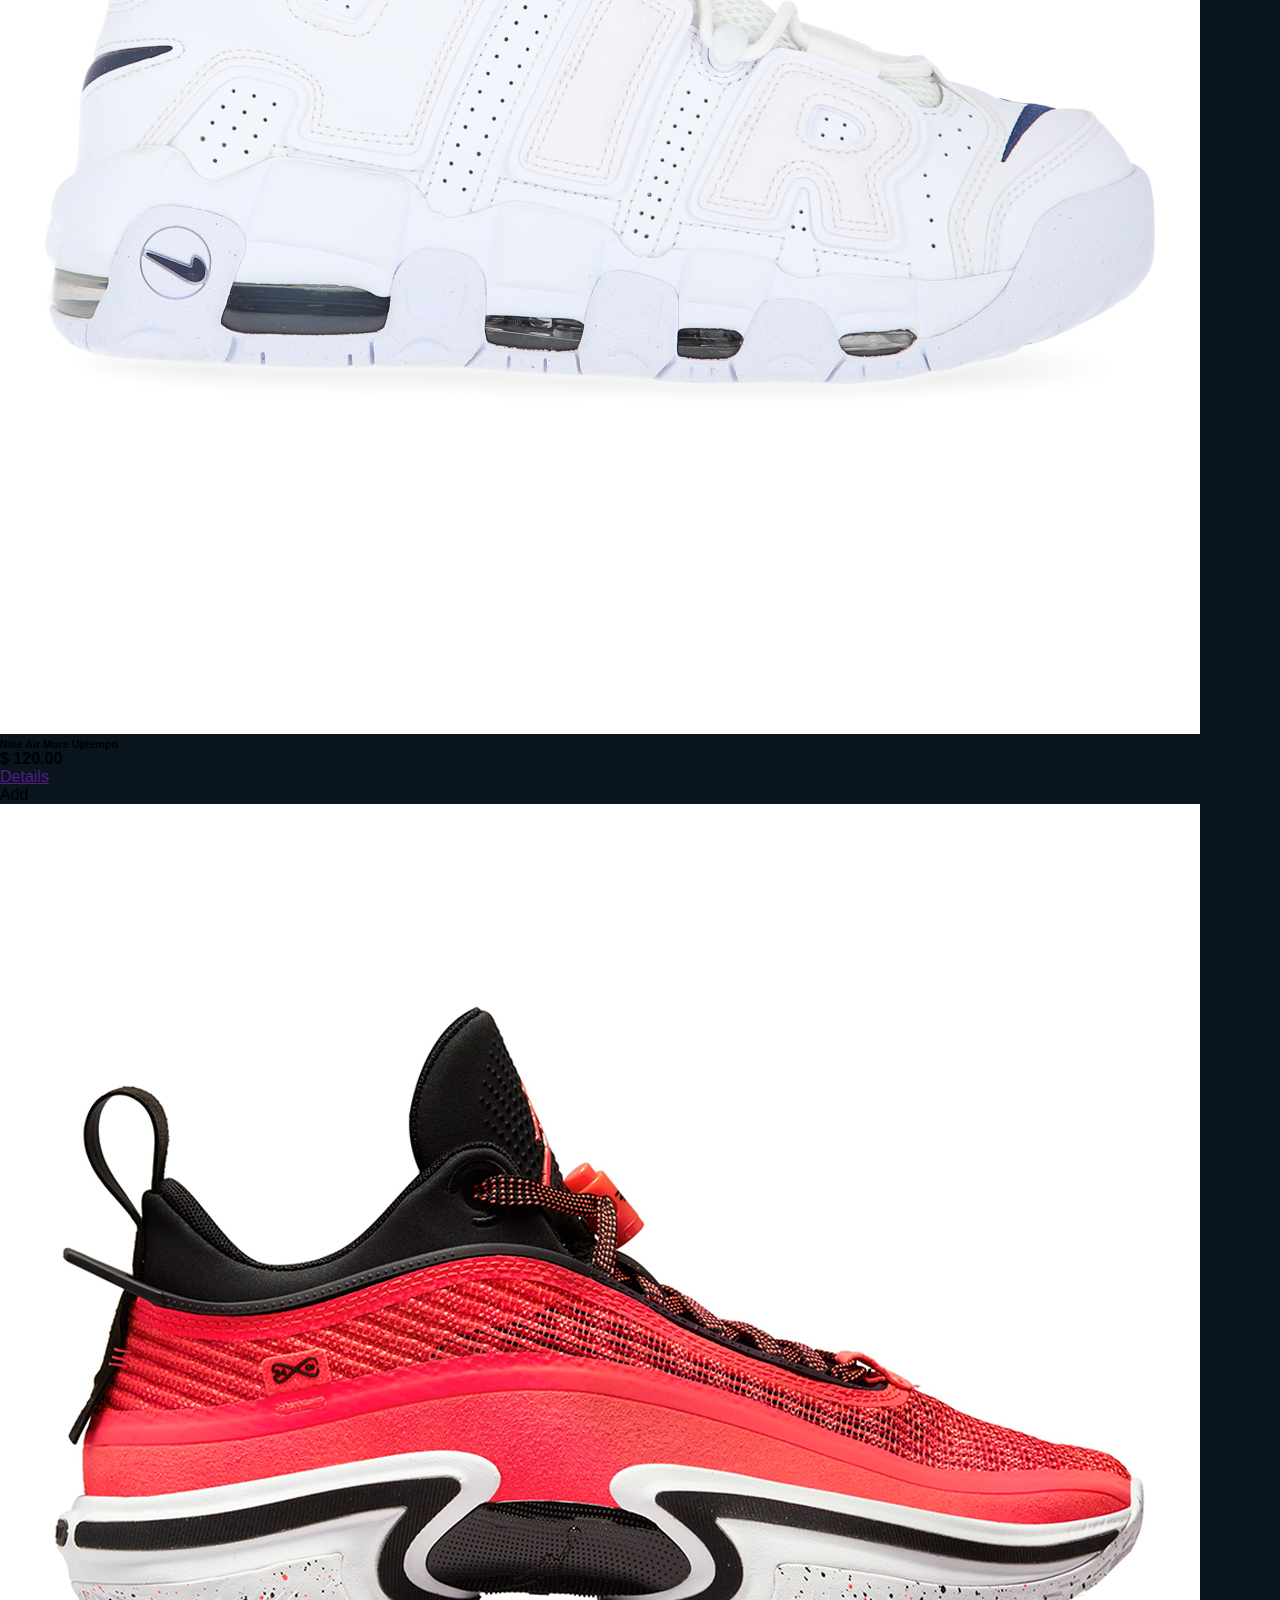
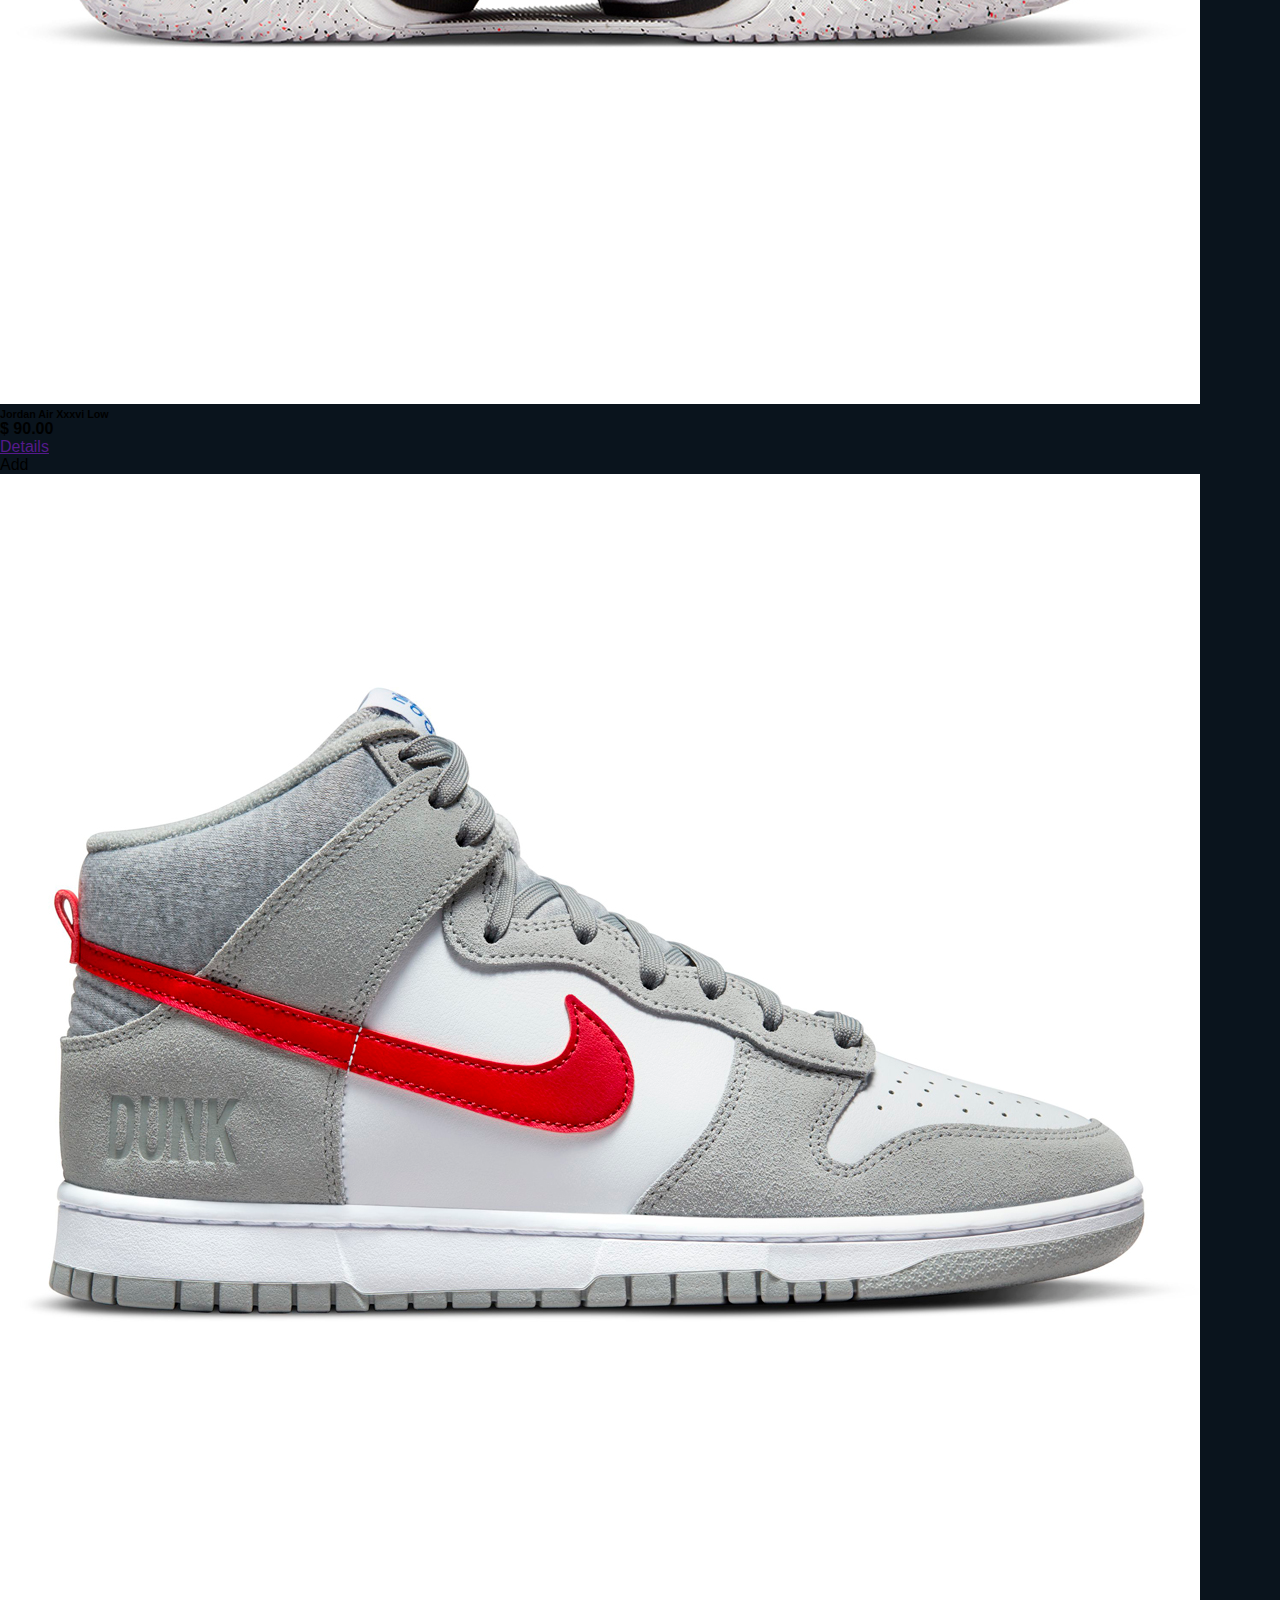
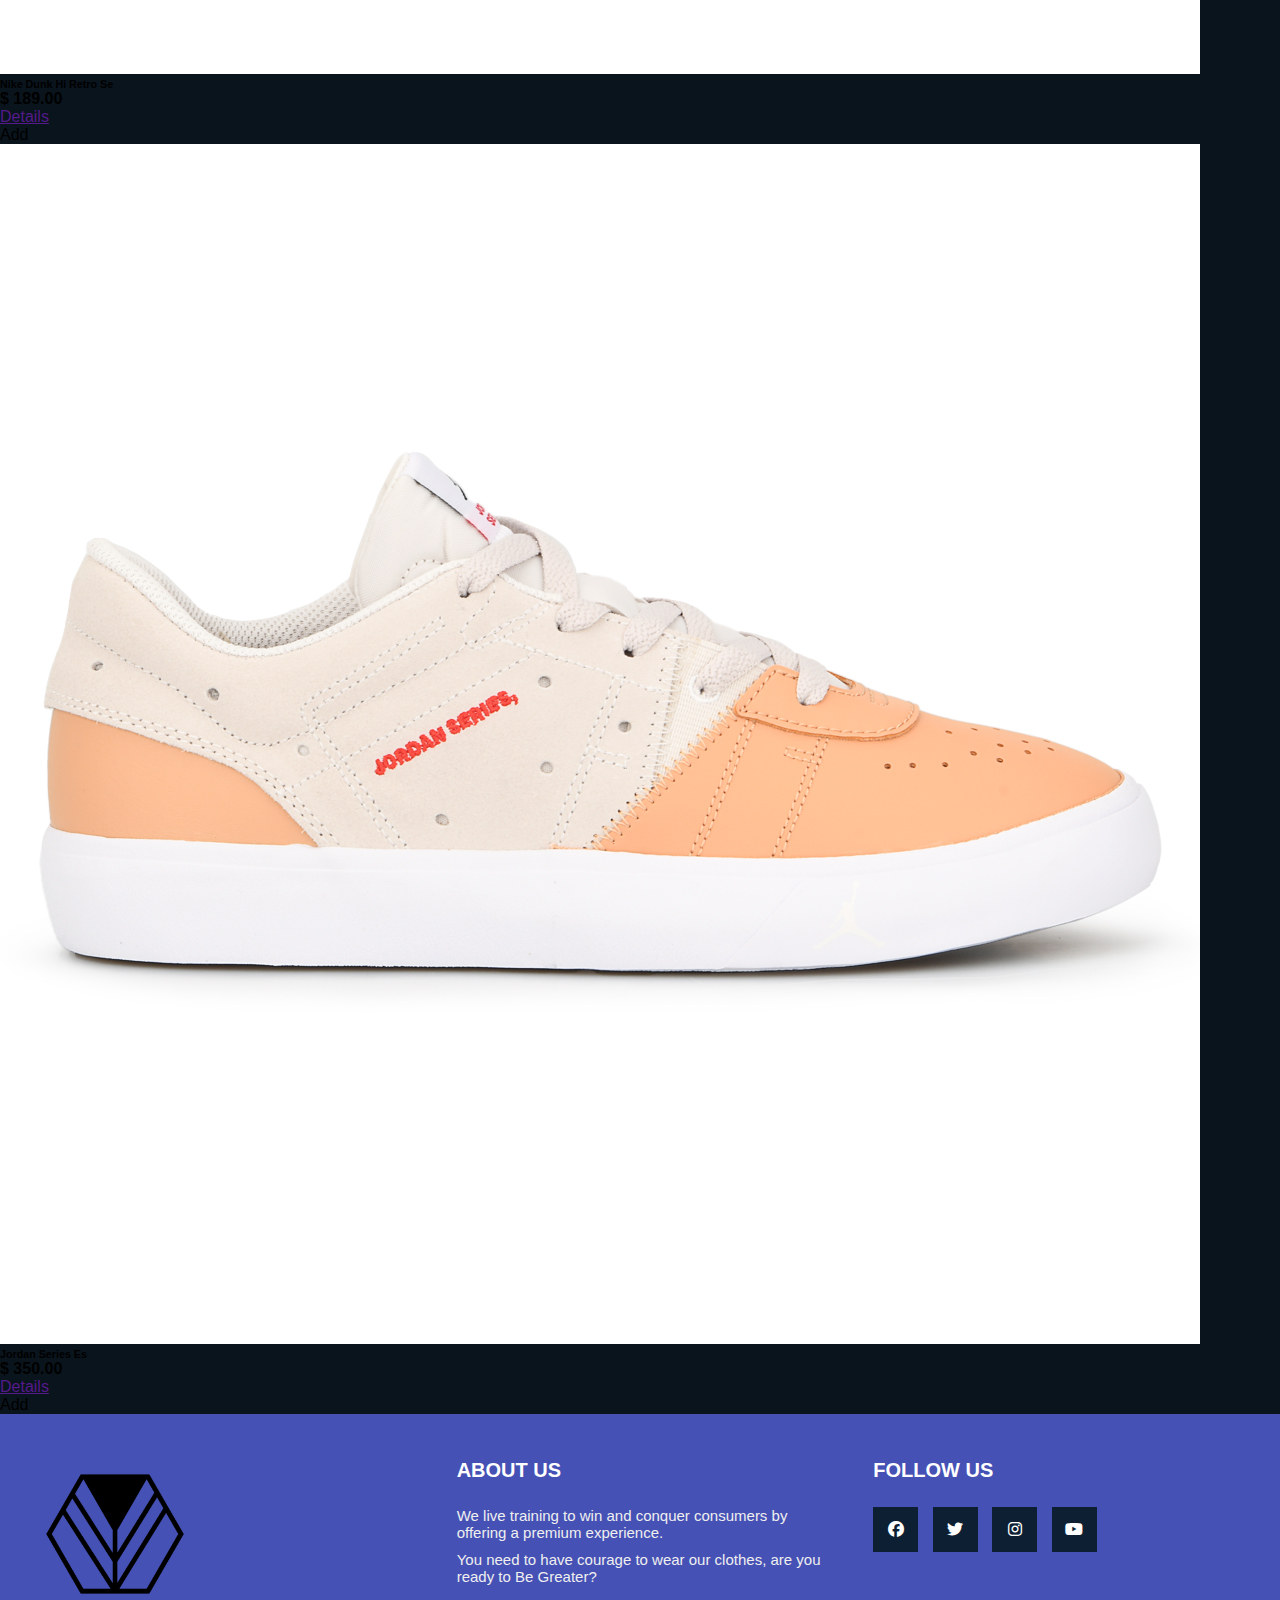
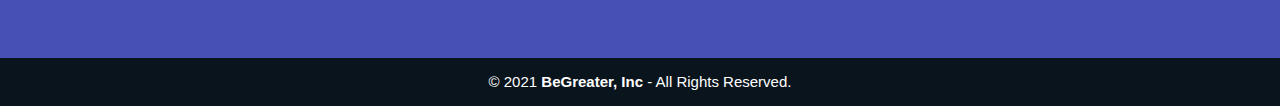
<file: pages/merch.html>
<!DOCTYPE html>
<html lang="en">

<head>
    <meta charset="UTF-8">
    <meta http-equiv="X-UA-Compatible" content="IE=edge">
    <meta name="viewport" content="width=device-width, initial-scale=1.0">
    <title>Be Greater | SNEAKERS SALE!</title>
    <link rel="stylesheet" href="../assets/css/style.css">
    <link rel="stylesheet" href="https://cdnjs.cloudflare.com/ajax/libs/font-awesome/6.2.1/css/all.min.css">
    <link href="https://cdn.jsdelivr.net/npm/bootstrap@5.2.3/dist/css/bootstrap.min.css" rel="stylesheet"
        integrity="sha384-rbsA2VBKQhggwzxH7pPCaAqO46MgnOM80zW1RWuH61DGLwZJEdK2Kadq2F9CUG65" crossorigin="anonymous">


</head>

<body class="bodyMerch">

<!-- NAV -->

    <nav class="navbar navbar-expand-lg navbar-dark" style="background: #4551b5;">
        <div class="container-fluid">
            <a class="navbar-brand" href="#"></a>
            <img src="../assets/img/BeGreater.png" alt="logo" width="autopx" height="100">
            <button class="navbar-toggler" type="button" data-bs-toggle="collapse"
                data-bs-target="#navbarSupportedContent" aria-controls="navbarSupportedContent" aria-expanded="false"
                aria-label="Toggle navigation">
                <span class="navbar-toggler-icon"></span>
            </button>
            <div class="collapse navbar-collapse me-5 justify-content-end" id="navbarSupportedContent">
                <ul class="navbar-nav">
                    <li class="nav-item">
                        <a class="nav-link " aria-current="page" href="../index.html">HOME</a>
                    </li>
                    <li class="nav-item">
                        <a class="nav-link active" href="./merch.html">MERCH</a>
                    </li>
                    <li class="nav-item">
                        <a class="nav-link " href="./aboutus.html"> ABOUT US</a>
                    </li>
                    <li class="nav-item">
                        <a class="nav-link" href="./contact.html">CONTACT</a>
                    </li>
                    <li class="nav-item">
                        <a class="nav-link" href="./app.html">APP</a>
                    </li>
                </ul>
            </div>
        </div>
    </nav>
    <header>
    </header>
    <main>

<!-- CATALOGO -->

        <div class="container mt-5 mb-5">

            <div class="row">
                <div class="col">
                </div>
            </div>

            <div class="row row-cols-1 row-cols-sm-2 row-cols-md-3 g-3">
                <div class="col">
                    <div class="card shadow-sm text-bg-dark">


                        <img src="../assets/img/Nike Air More Tempo 96.jpg" class="card-img-top img-thumbnail" alt="zapatillas nike">


                        <div class="card-body">
                            <h6 class="card-title">Nike Air More Tempo 96</h6>
                            <p class="card-text"><strong>$ 599.00</strong></p>

                            <div class="d-flex justify-content-between align-items-center">
                                <div class="btn-group">
                                    <a href="" class="btn btn-primary">Details</a>
                                </div>
                                <a class="btn btn-success">Add</a>
                            </div>
                        </div>
                    </div>
                </div>
                <div class="col">
                    <div class="card shadow-sm text-bg-dark">

                        <a href="">
                            <img src="../assets/img/Jordan Series Mid.jpg" class="card-img-top img-thumbnail" alt="zapatillas nike">
                        </a>

                        <div class="card-body">
                            <h6 class="card-title">Jordan Series Mid</h6>
                            <p class="card-text"><strong>$ 525.00</strong></p>

                            <div class="d-flex justify-content-between align-items-center">
                                <div class="btn-group">
                                    <a href="" class="btn btn-primary">Details</a>
                                </div>
                                <a class="btn btn-success">Add</a>
                            </div>
                        </div>
                    </div>
                </div>
                <div class="col">
                    <div class="card shadow-sm text-bg-dark">

                        <a href="">
                            <img src="../assets/img/Nike Air More Uptempo.jpg" class="card-img-top img-thumbnail" alt="zapatillas nike">
                        </a>

                        <div class="card-body">
                            <h6 class="card-title">Nike Air More Uptempo</h6>
                            <p class="card-text"><strong>$ 120.00</strong></p>

                            <div class="d-flex justify-content-between align-items-center">
                                <div class="btn-group">
                                    <a href="" class="btn btn-primary">Details</a>
                                </div>
                                <a class="btn btn-success">Add</a>
                            </div>
                        </div>
                    </div>
                </div>
                <div class="col">
                    <div class="card shadow-sm text-bg-dark">

                        <a href="">
                            <img src="../assets/img/Jordan Air Xxxvi Low.jpg" class="card-img-top img-thumbnail" alt="zapatillas nike">
                        </a>

                        <div class="card-body ">
                            <h6 class="card-title">Jordan Air Xxxvi Low</h6>
                            <p class="card-text"><strong>$ 90.00</strong></p>

                            <div class="d-flex justify-content-between align-items-center">
                                <div class="btn-group">
                                    <a href="" class="btn btn-primary">Details</a>
                                </div>
                                <a class="btn btn-success">Add</a>
                            </div>
                        </div>
                    </div>
                </div>
                <div class="col">
                    <div class="card shadow-sm text-bg-dark">

                        <a href="">
                            <img src="../assets/img/Nike Dunk Hi Retro Se.jpg" class="card-img-top img-thumbnail" alt="zapatillas nike">
                        </a>

                        <div class="card-body">
                            <h6 class="card-title">Nike Dunk Hi Retro Se</h6>
                            <p class="card-text"><strong>$ 189.00</strong></p>

                            <div class="d-flex justify-content-between align-items-center">
                                <div class="btn-group">
                                    <a href="" class="btn btn-primary">Details</a>
                                </div>
                                <a class="btn btn-success">Add</a>
                            </div>
                        </div>
                    </div>
                </div>
                <div class="col">
                    <div class="card shadow-sm text-bg-dark">

                        <a href="">
                            <img src="../assets/img/Jordan Series Es.jpg" class="card-img-top img-thumbnail" alt="zapatillas nike">
                        </a>

                        <div class="card-body">
                            <h6 class="card-title">Jordan Series Es</h6>
                            <p class="card-text"><strong>$ 350.00</strong></p>

                            <div class="d-flex justify-content-between align-items-center">
                                <div class="btn-group">
                                    <a href="" class="btn btn-primary">Details</a>
                                </div>
                                <a class="btn btn-success">Add</a>
                            </div>
                        </div>
                    </div>
                </div>
            </div>
        </div>

    </main>

    <aside>
    </aside>

<!-- FOOTER -->

    <footer class="pie-pagina">
        <div class="grupo-1">
            <div class="box">
                <figure class="logo">
                    <a href="#">
                        <img src="../assets/img/BeGreater.png" alt="BeGreater">
                    </a>
                </figure>
            </div>
            <div class="box">
                <h2>ABOUT US</h2>
                <p>
                    We live training to win and conquer consumers by offering a premium experience.</p>
                <p>
                    You need to have courage to wear our clothes, are you ready to Be Greater?</p>
            </div>
            <div class="box">
                <h2>FOLLOW US</h2>
                <div class="red-social">
                    <a href="#" class="fa-brands fa-facebook"></a>
                    <a href="#" class="fa-brands fa-twitter"></a>
                    <a href="#" class="fa-brands fa-instagram"></a>
                    <a href="#" class="fa-brands fa-youtube"></a>
                </div>
            </div>
        </div>
        <div class="grupo-2">
            <small>&copy; 2021 <b>BeGreater, Inc</b> - All Rights Reserved.</small>
        </div>
    </footer>

    <script src="https://cdn.jsdelivr.net/npm/bootstrap@5.2.3/dist/js/bootstrap.bundle.min.js"
        integrity="sha384-kenU1KFdBIe4zVF0s0G1M5b4hcpxyD9F7jL+jjXkk+Q2h455rYXK/7HAuoJl+0I4"
        crossorigin="anonymous"></script>
</body>

</html>
</file>
<file: assets/css/style.css>
* {
  box-sizing: border-box;
  margin: 0;
  padding: 0;
  font-family: "Roboto", sans-serif;
}

/*************************** Footer ***************************/
.pie-pagina {
  width: 100%;
  background-color: #4551b5;
}
.pie-pagina .grupo-1 {
  width: 100%;
  max-width: 1200px;
  margin: auto;
  display: grid;
  grid-template-columns: repeat(3, 1fr);
  grid-gap: 50px;
  padding: 45px 0px;
}
.pie-pagina .grupo-1 .box p {
  color: #efefef;
  margin-bottom: 10px;
  font-size: 15px;
}
.pie-pagina .grupo-1 .box figure img {
  width: 150px;
}
.pie-pagina .grupo-1 .box h2 {
  color: #fff;
  margin-bottom: 25px;
  font-size: 20px;
}
.pie-pagina .grupo-1 .box figure {
  width: 100%;
  height: 100%;
  align-items: center;
}
.pie-pagina .grupo-1 .red-social a {
  display: inline-block;
  text-decoration: none;
  width: 45px;
  height: 45px;
  line-height: 45px;
  color: #fff;
  margin-right: 10px;
  background-color: #0d2033;
  text-align: center;
  transition: all 300ms ease;
}
.pie-pagina .grupo-1 .red-social a:hover {
  color: aqua;
}
.pie-pagina .grupo-2 {
  background-color: #0a141d;
  padding: 15px 10px;
  text-align: center;
  color: #fff;
}
.pie-pagina .grupo-2 small {
  font-size: 15px;
}

@media screen and (max-width: 800px) {
  .pie-pagina .grupo-1 {
    width: 90%;
    grid-template-columns: repeat(1, 1fr);
    grid-gap: 30px;
    padding: 35px 0px;
  }
}
/*************************** Footer FIN ***************************/
/**************************** INDEX  ****************************/
.bodyIndex {
  background-color: #0a141d;
}

.separacion {
  background-color: #0a141d;
  height: 15px;
}

.sneakers {
  color: white;
  font-size: 50px;
  text-align: center;
  letter-spacing: 15px;
  margin: 25px;
}

.btnHome {
  width: 200px;
  padding: 10px 30px;
  background-color: white;
  border: none;
  color: black;
  border-radius: 50px;
  font-weight: bold;
  margin: 10px;
  font-size: 15px;
  transition: 0.3s;
}
.btnHome:hover {
  background-color: transparent;
  color: #4551b5;
}

.tarjeta {
  text-align: center;
  width: 350;
  gap: 15px;
  margin: 15px;
  padding: 20px;
}

.tarjetas {
  display: flex;
  justify-content: space-around;
  margin: 25px;
}

.textos {
  width: 510px;
  color: white;
}

.titulotarjeta {
  margin: 10px;
}

#tarjetasindex {
  transition: 0.2s;
  width: 450px;
}
#tarjetasindex:hover {
  transform: scale(1.2);
}

/**************************** INDEX FIN ****************************/
/***************************** MERCH ****************************/
.bodyMerch {
  background-color: #0a141d;
}

/***************************** MERCH FIN ****************************/
.mainContact {
  display: flex;
  flex-direction: column;
  align-items: center;
}

.spanus {
  text-align: center;
  font-family: "Quicksand", sans-serif;
  font-weight: bolder;
  font-size: 90px;
  color: #333;
}

.caja1 {
  padding: 40px;
}

.form {
  color: #fff;
  background-color: rgba(255, 255, 255, 0.107);
  border-radius: 5%;
  width: 850px;
  height: 820px;
  margin-bottom: 25px;
  display: grid;
  grid-template-columns: 1fr 1fr;
  grid-template-rows: 1fr 1fr 1fr 50px;
  grid-template-areas: "nombre apellido" "email    email" "mensaje mensaje" "enviar enviar";
}
.form label {
  display: flex;
  flex-direction: column;
  padding: 30px;
  margin: 10px;
}
.form label .controls {
  width: 100%;
  padding: 10px;
  background-color: transparent;
  border: none;
  border-bottom: rgb(63, 94, 251) 1px solid;
  margin-bottom: 15px;
  color: rgb(186, 186, 186);
}
.form label .controls:focus {
  outline-style: none;
}
.form label .controls textarea:focus {
  outline-style: none;
}
@media (max-width: 900px) {
  .form {
    width: 100vh;
    margin: 20px 0px;
    margin-bottom: 40px;
    grid-template-columns: 1fr;
    grid-template-rows: 1fr 1fr 1fr 1fr 1fr;
    grid-template-areas: "nombre" "apellido" "email" "mensaje" "enviar";
  }
}

.contactTitulo {
  text-align: center;
  font-weight: bolder;
  font-size: 90px;
  color: white;
  margin: 15px;
  font-family: "Quicksand", sans-serif;
}

.btnForm {
  margin-top: 18px;
  margin-bottom: 10px;
  height: 100px;
  background: linear-gradient(102deg, #4551b5 40%, #543fd7 60%);
  font-size: 20px;
  font-style: italic;
  border: none;
  color: white;
  cursor: pointer;
  display: inline-block;
  border-radius: 0.25rem;
  min-width: 200px;
  text-decoration: none;
  box-shadow: 0 0 0 0 rgb(0, 0, 0);
  -webkit-animation: pulse 1.5s infinite;
  animation: pulse 1.5s infinite;
}

@-webkit-keyframes pulse {
  0% {
    transform: scale(0.99);
    box-shadow: 0 0 0 0 rgba(255, 255, 255, 0.1);
  }
  70% {
    transform: scale(1);
    box-shadow: 0 0 0 25px rgba(255, 255, 255, 0);
  }
  100% {
    transform: scale(0.99);
    box-shadow: 0 0 0 0 rgba(255, 255, 255, 0);
  }
}
@keyframes pulse {
  0% {
    transform: scale(0.99);
    box-shadow: 0 0 0 0 rgba(255, 255, 255, 0.1);
  }
  70% {
    transform: scale(1);
    box-shadow: 0 0 0 25px rgba(255, 255, 255, 0);
  }
  100% {
    transform: scale(0.99);
    box-shadow: 0 0 0 0 rgba(255, 255, 255, 0);
  }
}
.form label:nth-child(1) {
  grid-area: nombre;
}

.form label:nth-child(2) {
  grid-area: apellido;
}

.form label:nth-child(3) {
  grid-area: email;
}

.form label:nth-child(4) {
  grid-area: mensaje;
}

/***************************** CONTACT *****************************/
/***************************** AboutUs *****************************/
.bodyAboutus {
  background-color: #0a141d;
}

.encabezadoAboutus {
  text-align: center;
  margin-top: 50px;
  font-size: 25px;
}

.principal1 {
  margin: 5px;
  font-size: 90px;
  color: white;
}

.principal2 {
  margin: 5px;
  font-style: italic;
  color: #9b1222;
}

.principal3 {
  margin-top: 15px;
  background: transparent;
  border: 2px solid #fff;
  color: #fff;
  border-radius: 30px;
  padding: 10px 30px;
  font-size: 15px;
  cursor: pointer;
  width: 250px;
  transition: 0.3s;
}
.principal3:hover {
  background: #fff;
  color: #000;
}

.principal4 {
  margin-top: 15px;
  font-size: 60px;
  color: white;
  letter-spacing: 5px;
}

/***************************** About us FIN *****************************/
/***************************** APP *****************************/
.bodyApp {
  background-color: #0a141d;
}

.tituloApp {
  text-align: center;
  margin-top: 30px;
  font-size: 50px;
  color: white;
  font-style: italic;
  margin-bottom: 15px;
}

.AppUs {
  color: #b70e21;
}

.installbtn {
  margin-top: 150px;
  width: 350px;
  height: 115px;
  font-size: 30px;
  border-radius: 15px;
  color: white;
  background: linear-gradient(90deg, rgb(175, 175, 175) 0%, rgb(140, 140, 140) 100%);
  border: solid #000;
  -webkit-animation: pulse 1.5s infinite;
          animation: pulse 1.5s infinite;
}

.parrafoInstall {
  color: white;
  width: 350px;
  font-size: 17px;
  text-align: center;
  margin-top: 20px;
  margin-bottom: 150px;
}

.botoninstall {
  display: flex;
  flex-direction: column;
  margin-bottom: 70px;
  justify-content: center;
  align-items: center;
}

.iconosmarca {
  letter-spacing: 5px;
  color: white;
  font-size: 45px;
}

/***************************** APP FIN *****************************//*# sourceMappingURL=style.css.map */
</file>
